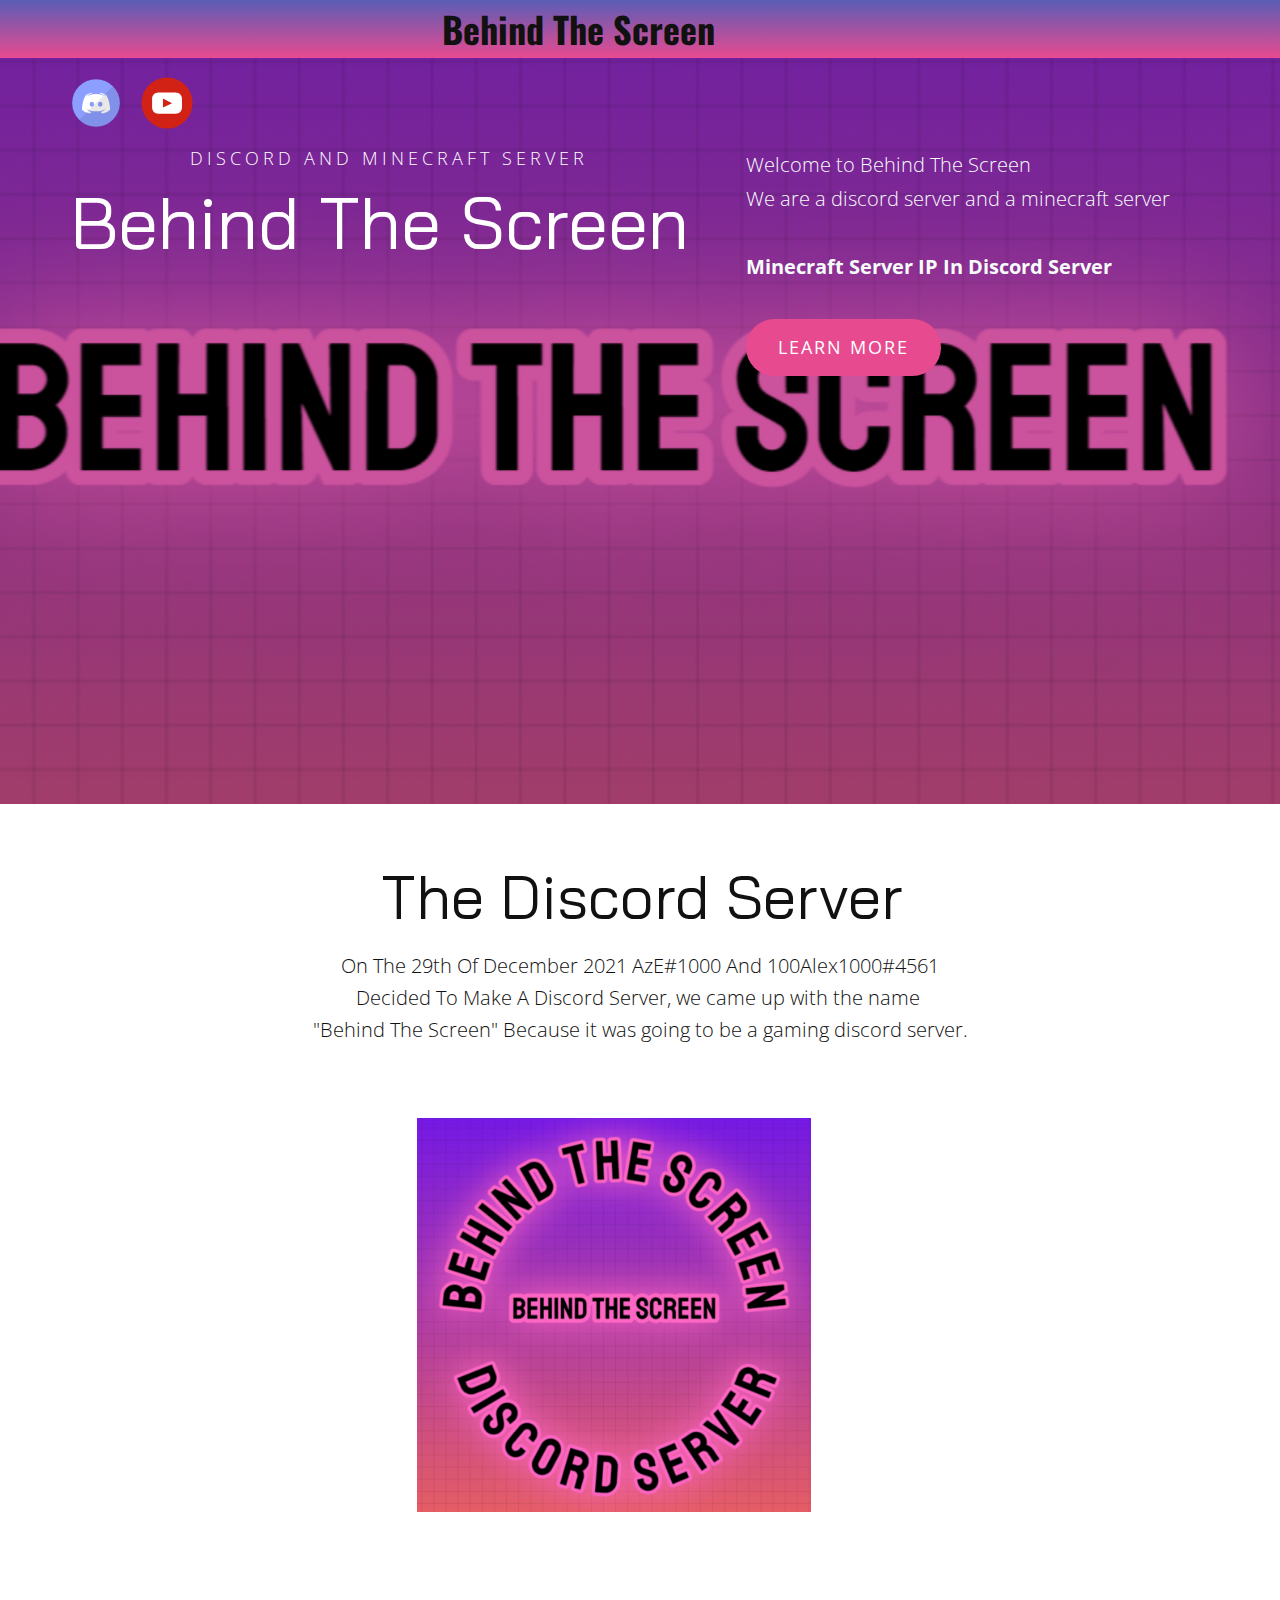
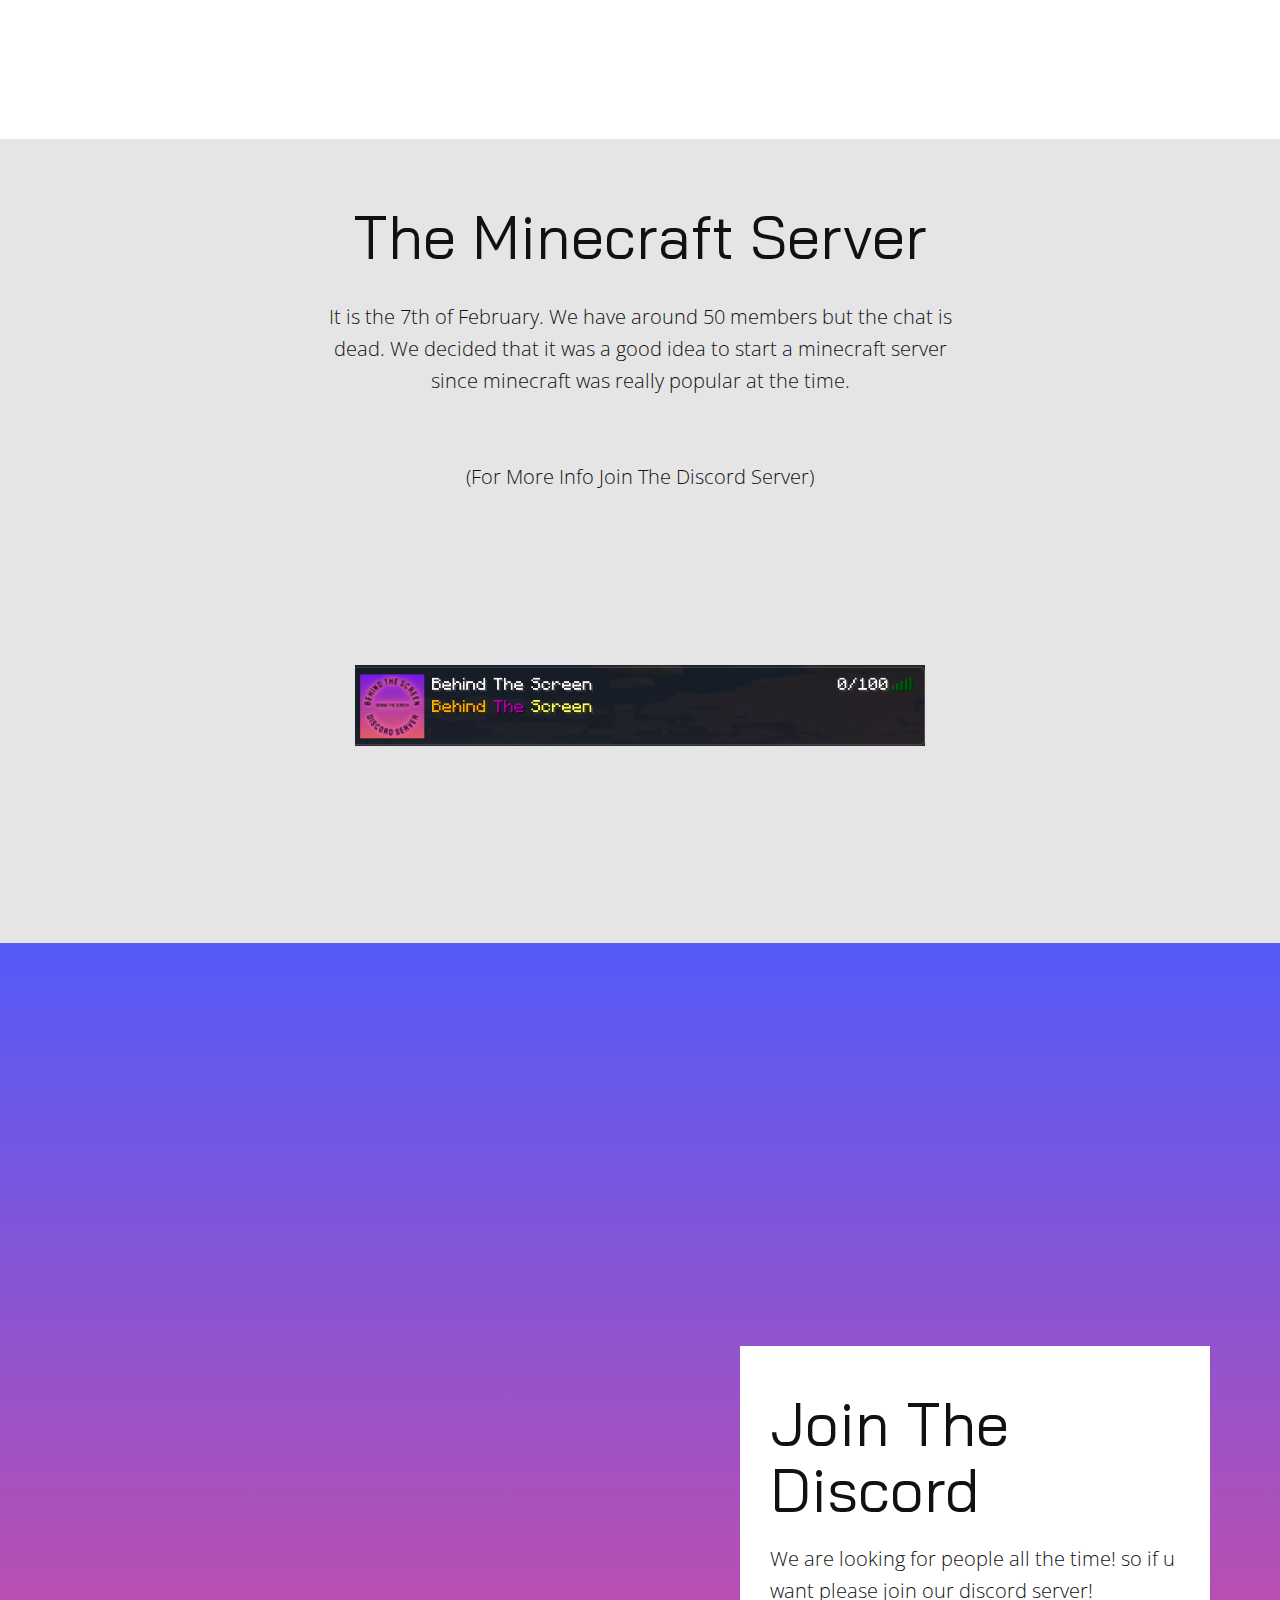
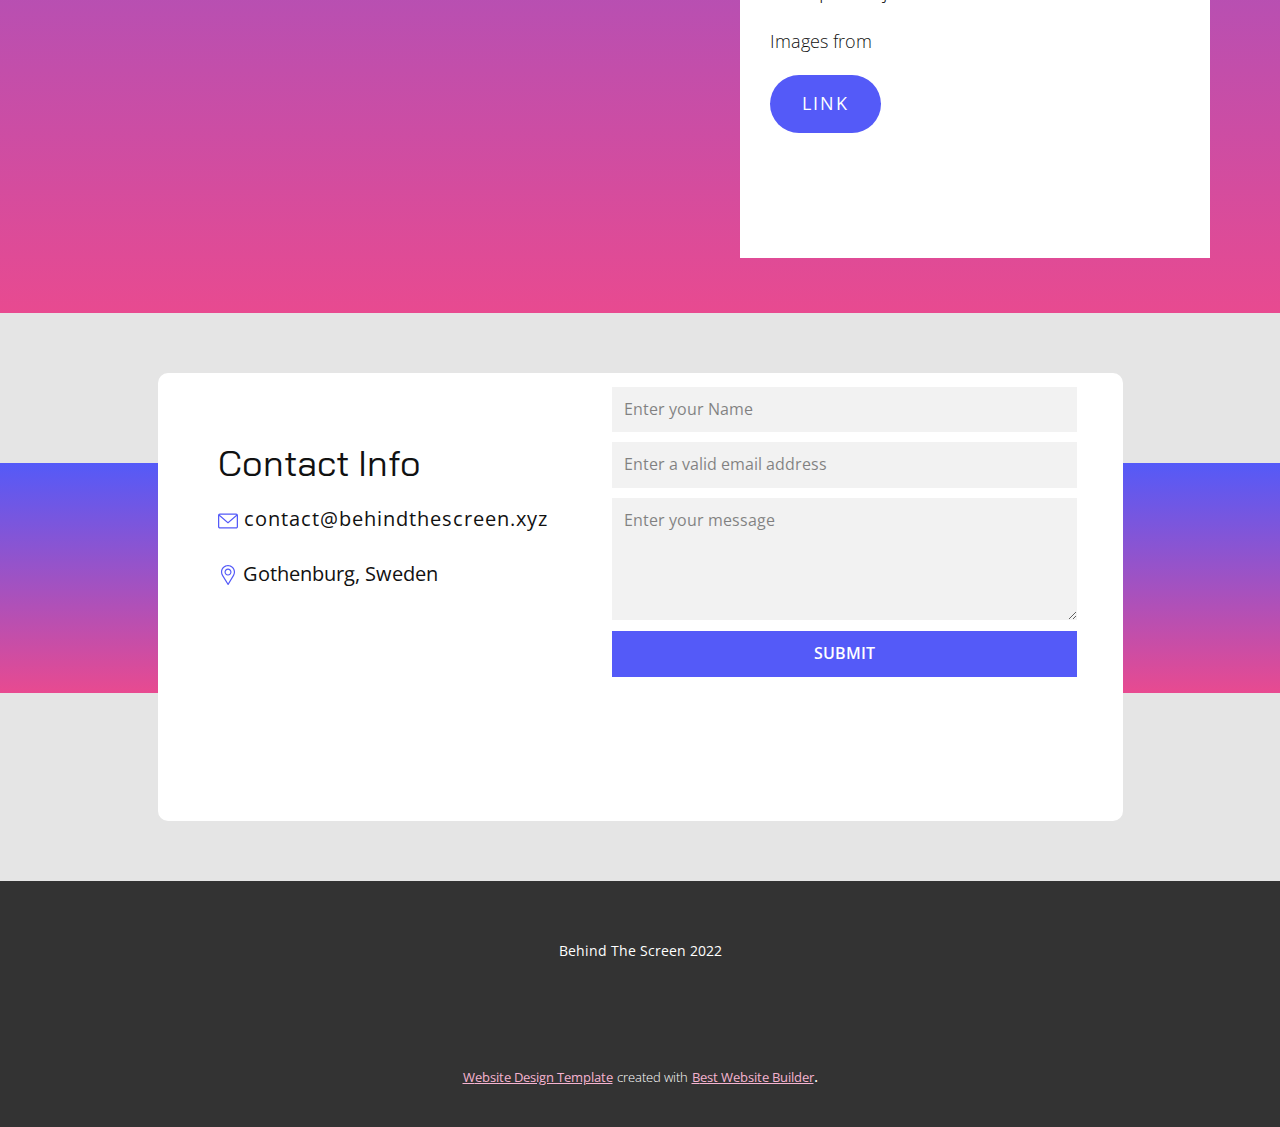
<file: index.html>
<!DOCTYPE html>
<html style="font-size: 16px;">
  <head>
    <meta name="viewport" content="width=device-width, initial-scale=1.0">
    <meta charset="utf-8">
    <meta name="keywords" content="We live to turn great ideas, Key Features, What We Do, Our Portfolio">
    <meta name="description" content="">
    <meta name="page_type" content="np-template-header-footer-from-plugin">
    <title>Home</title>
    <link rel="stylesheet" href="nicepage.css" media="screen">
<link rel="stylesheet" href="Home.css" media="screen">
    <script class="u-script" type="text/javascript" src="jquery.js" defer=""></script>
    <script class="u-script" type="text/javascript" src="nicepage.js" defer=""></script>
    <meta name="generator" content="Nicepage 4.1.0, nicepage.com">
    <link id="u-theme-google-font" rel="stylesheet" href="https://fonts.googleapis.com/css?family=Open+Sans:300,300i,400,400i,600,600i,700,700i,800,800i|Bai+Jamjuree:200,200i,300,300i,400,400i,500,500i,600,600i,700,700i">
    <link id="u-page-google-font" rel="stylesheet" href="https://fonts.googleapis.com/css?family=Oswald:200,300,400,500,600,700|Bai+Jamjuree:200,200i,300,300i,400,400i,500,500i,600,600i,700,700i">
    
    
    
    
    
    
    <script type="application/ld+json">{
		"@context": "http://schema.org",
		"@type": "Organization",
		"name": ""
}</script>
    <meta name="theme-color" content="#e84a90">
    <meta property="og:title" content="Home">
    <meta property="og:type" content="website">
  </head>
  <body data-home-page="Home.html" data-home-page-title="Home" class="u-body"><header class="u-align-center-sm u-align-center-xs u-clearfix u-gradient u-header u-header" id="sec-dd13"><div class="u-clearfix u-sheet u-sheet-1">
        <p class="u-custom-font u-font-oswald u-text u-text-1">Behind The Screen</p>
      </div></header>
    <section class="u-clearfix u-image u-shading u-section-1" id="carousel_b893" data-image-width="1100" data-image-height="505">
      <div class="u-clearfix u-sheet u-sheet-1">
        <div class="u-clearfix u-expanded-width u-gutter-0 u-layout-spacing-vertical u-layout-wrap u-layout-wrap-1">
          <div class="u-gutter-0 u-layout">
            <div class="u-layout-row">
              <div class="u-size-34-lg u-size-34-xl u-size-35-md u-size-35-sm u-size-35-xs">
                <div class="u-layout-col">
                  <div class="u-container-style u-layout-cell u-left-cell u-size-30 u-layout-cell-1">
                    <div class="u-container-layout u-container-layout-1">
                      <h6 class="u-custom-font u-text u-text-body-alt-color u-text-font u-text-1">DISCORD AND MINECRAFT SERVER</h6>
                      <h1 class="u-custom-font u-text u-title u-text-2">Behind The Screen</h1>
                    </div>
                  </div>
                  <div class="u-align-left u-container-style u-layout-cell u-left-cell u-size-30 u-layout-cell-2">
                    <div class="u-container-layout u-valign-bottom u-container-layout-2"></div>
                  </div>
                </div>
              </div>
              <div class="u-size-25-md u-size-25-sm u-size-25-xs u-size-26-lg u-size-26-xl">
                <div class="u-layout-row">
                  <div class="u-align-left u-container-style u-layout-cell u-right-cell u-size-60 u-layout-cell-3">
                    <div class="u-container-layout u-container-layout-3">
                      <p class="u-text u-text-palette-5-light-3 u-text-3">Welcome to Behind The Screen<br>We are a discord server and a minecraft server<br>
                        <br><b>Minecraft Server IP In Discord Server</b>
                      </p>
                      <a href="https://discord.com/invite/2p39tb3Rw7" class="u-border-none u-btn u-btn-round u-button-style u-color-scheme-summer-time u-color-style-multicolor-1 u-palette-1-base u-radius-50 u-btn-1">Learn more</a>
                    </div>
                  </div>
                </div>
              </div>
            </div>
          </div>
        </div>
        <div class="u-social-icons u-spacing-19 u-social-icons-1">
          <a class="u-social-url" target="_blank" data-type="Custom" title="Discord" href="https://discord.com/invite/2p39tb3Rw7"><span class="u-icon u-social-custom u-social-icon u-icon-1"><svg class="u-svg-link" preserveAspectRatio="xMidYMin slice" viewBox="0 0 24 24" style=""><use xmlns:xlink="http://www.w3.org/1999/xlink" xlink:href="#svg-b674"></use></svg><svg class="u-svg-content" viewBox="0 0 24 24" id="svg-b674"><g id="icon"><circle cx="12" cy="11.9975" fill="#8C9EFF" r="11"></circle><path d="M16.775,8.4375c0,0,-1.3612,-1.0652,-2.9688,-1.1875l-0.1449,0.2897c1.4535,0.3557,2.1203,0.8654,2.8167,1.4915c-1.2009,-0.613,-2.3866,-1.1875,-4.4531,-1.1875s-3.2523,0.5745,-4.4531,1.1875c0.6965,-0.6261,1.4897,-1.192,2.8167,-1.4915l-0.1449,-0.2897C8.5572,7.4094,7.275,8.4375,7.275,8.4375s-1.5203,2.2043,-1.7813,6.5313C7.0262,16.736,9.3531,16.75,9.3531,16.75l0.4866,-0.6487c-0.8259,-0.2871,-1.7587,-0.7998,-2.5647,-1.7263c0.9613,0.7273,2.4121,1.4844,4.75,1.4844s3.7887,-0.757,4.75,-1.4844c-0.806,0.9265,-1.7388,1.4393,-2.5647,1.7263l0.4866,0.6487c0,0,2.3269,-0.014,3.8594,-1.7813C18.2953,10.6418,16.775,8.4375,16.775,8.4375zM10.0953,13.7813c-0.5739,0,-1.0391,-0.5317,-1.0391,-1.1875s0.4652,-1.1875,1.0391,-1.1875c0.5739,0,1.0391,0.5317,1.0391,1.1875S10.6692,13.7813,10.0953,13.7813zM13.9547,13.7813c-0.5739,0,-1.0391,-0.5317,-1.0391,-1.1875s0.4652,-1.1875,1.0391,-1.1875c0.5739,0,1.0391,0.5317,1.0391,1.1875S14.5285,13.7813,13.9547,13.7813z" fill="#FFFFFF"></path><path d="M4.2218,19.7782C6.2124,21.7688,8.9624,23,12,23c6.0751,0,11,-4.9249,11,-11c0,-3.0376,-1.2312,-5.7876,-3.2218,-7.7782L4.2218,19.7782z" fill="#231F20" opacity="0.1"></path>
</g></svg></span>
          </a>
          <a class="u-social-url" target="_blank" data-type="YouTube" title="YouTube" href="https://www.youtube.com/channel/UCUdbvXeFYyjOyh3YxBvnolw"><span class="u-icon u-social-icon u-social-youtube u-icon-2"><svg class="u-svg-link" preserveAspectRatio="xMidYMin slice" viewBox="0 0 112 112" style=""><use xmlns:xlink="http://www.w3.org/1999/xlink" xlink:href="#svg-4d24"></use></svg><svg class="u-svg-content" viewBox="0 0 112 112" x="0" y="0" id="svg-4d24"><circle fill="currentColor" cx="56.1" cy="56.1" r="55"></circle><path fill="#FFFFFF" d="M74.9,33.3H37.3c-7.4,0-13.4,6-13.4,13.4v18.8c0,7.4,6,13.4,13.4,13.4h37.6c7.4,0,13.4-6,13.4-13.4V46.7 C88.3,39.3,82.3,33.3,74.9,33.3L74.9,33.3z M65.9,57l-17.6,8.4c-0.5,0.2-1-0.1-1-0.6V47.5c0-0.5,0.6-0.9,1-0.6l17.6,8.9 C66.4,56,66.4,56.8,65.9,57L65.9,57z"></path></svg></span>
          </a>
        </div>
      </div>
    </section>
    <section class="u-align-center u-clearfix u-white u-section-2" id="carousel_b13d">
      <div class="u-clearfix u-sheet u-sheet-1">
        <h2 class="u-align-center u-text u-text-default u-text-1">The Discord Server</h2>
        <p class="u-text u-text-2">On The 29th Of December 2021 AzE#1000 And 100Alex1000#4561<br>Decided To Make A Discord Server, we came up with the name&nbsp;<br>"Behind The Screen" Because it was going to be a gaming discord server.
        </p>
        <img alt="" class="u-expanded-width-md u-expanded-width-sm u-expanded-width-xs u-image u-image-default u-image-1" src="images/Screenshot140.png" data-image-width="974" data-image-height="974">
      </div>
    </section>
    <section class="u-align-center u-clearfix u-grey-10 u-section-3" id="carousel_64ac">
      <div class="u-clearfix u-sheet u-sheet-1">
        <h2 class="u-text u-text-default u-text-1">The Minecraft Server</h2>
        <p class="u-text u-text-2">It is the 7th of February. We have around 50 members but the chat is dead. We decided that it was a good idea to start a minecraft server since minecraft was really popular at the time.<br>
          <br>
          <br>(For More Info Join The Discord Server)
        </p>
        <img class="u-image u-image-contain u-image-default u-image-1" src="images/Screenshot145.png" alt="" data-image-width="666" data-image-height="95">
      </div>
    </section>
    <section class="u-clearfix u-white u-section-4" id="carousel_67e8">
      <div class="u-absolute-hcenter u-expanded u-gradient u-shape u-shape-rectangle u-shape-1"></div>
      <div class="u-align-left u-container-style u-group u-white u-group-1">
        <div class="u-container-layout u-container-layout-1">
          <h2 class="u-text u-text-1">Join The<br>Discord
          </h2>
          <p class="u-text u-text-2">We are looking for people all the time! so if u want please join our discord server!</p>
          <p class="u-text u-text-3">Images from </p>
          <a href="https://discord.com/invite/2p39tb3Rw7" class="u-btn u-btn-round u-button-style u-color-scheme-summer-time u-color-style-multicolor-1 u-palette-2-base u-radius-50 u-btn-1" target="_blank">LINK</a>
        </div>
      </div>
    </section>
    <section class="u-align-center u-clearfix u-grey-10 u-valign-middle u-section-5" id="carousel_13fe">
      <div class="u-expanded-width u-gradient u-shape u-shape-rectangle u-shape-1"></div>
      <div class="u-container-style u-group u-radius-10 u-shape-round u-white u-group-1">
        <div class="u-container-layout u-container-layout-1">
          <div class="u-expanded-width-sm u-expanded-width-xs u-form u-form-1">
            <form action="#" method="POST" class="u-clearfix u-form-spacing-10 u-form-vertical u-inner-form" style="padding: 0px;" source="custom" name="form-2">
              <div class="u-form-group u-form-name">
                <label for="name-da97" class="u-form-control-hidden u-label">Name</label>
                <input type="text" placeholder="Enter your Name" id="name-da97" name="name" class="u-border-no-bottom u-border-no-left u-border-no-right u-border-no-top u-grey-5 u-input u-input-rectangle" required="">
              </div>
              <div class="u-form-email u-form-group">
                <label for="email-da97" class="u-form-control-hidden u-label">Email</label>
                <input type="email" placeholder="Enter a valid email address" id="email-da97" name="email" class="u-border-no-bottom u-border-no-left u-border-no-right u-border-no-top u-grey-5 u-input u-input-rectangle" required="">
              </div>
              <div class="u-form-group u-form-message">
                <label for="message-da97" class="u-form-control-hidden u-label">Message</label>
                <textarea placeholder="Enter your message" rows="4" cols="50" id="message-da97" name="message" class="u-border-no-bottom u-border-no-left u-border-no-right u-border-no-top u-grey-5 u-input u-input-rectangle" required=""></textarea>
              </div>
              <div class="u-align-left u-form-group u-form-submit">
                <a href="#" class="u-border-none u-btn u-btn-submit u-button-style u-palette-2-base u-btn-1">Submit</a>
                <input type="submit" value="submit" class="u-form-control-hidden">
              </div>
              <div class="u-form-send-message u-form-send-success"> Thank you! Your message has been sent. </div>
              <div class="u-form-send-error u-form-send-message"> Unable to send your message. Please fix errors then try again. </div>
              <input type="hidden" value="" name="recaptchaResponse">
            </form>
          </div>
          <h3 class="u-text u-text-1">Contact Info</h3>
          <a href="mailto:contact@yourmail.com" class="u-active-none u-btn u-button-style u-hover-none u-none u-text-hover-palette-2-base u-btn-2"><span class="u-icon u-text-palette-2-base"><svg class="u-svg-content" viewBox="0 0 479.058 479.058" style="width: 1em; height: 1em;"><path d="m434.146 59.882h-389.234c-24.766 0-44.912 20.146-44.912 44.912v269.47c0 24.766 20.146 44.912 44.912 44.912h389.234c24.766 0 44.912-20.146 44.912-44.912v-269.47c0-24.766-20.146-44.912-44.912-44.912zm0 29.941c2.034 0 3.969.422 5.738 1.159l-200.355 173.649-200.356-173.649c1.769-.736 3.704-1.159 5.738-1.159zm0 299.411h-389.234c-8.26 0-14.971-6.71-14.971-14.971v-251.648l199.778 173.141c2.822 2.441 6.316 3.655 9.81 3.655s6.988-1.213 9.81-3.655l199.778-173.141v251.649c-.001 8.26-6.711 14.97-14.971 14.97z"></path></svg><img></span>&nbsp;contact@behindthescreen.xyz
          </a>
          <p class="u-text u-text-2"><span class="u-icon u-text-palette-2-base"><svg class="u-svg-content" viewBox="0 0 512 512" x="0px" y="0px" style="width: 1em; height: 1em;"><g><g><path d="M256,0C156.748,0,76,80.748,76,180c0,33.534,9.289,66.26,26.869,94.652l142.885,230.257    c2.737,4.411,7.559,7.091,12.745,7.091c0.04,0,0.079,0,0.119,0c5.231-0.041,10.063-2.804,12.75-7.292L410.611,272.22    C427.221,244.428,436,212.539,436,180C436,80.748,355.252,0,256,0z M384.866,256.818L258.272,468.186l-129.905-209.34    C113.734,235.214,105.8,207.95,105.8,180c0-82.71,67.49-150.2,150.2-150.2S406.1,97.29,406.1,180    C406.1,207.121,398.689,233.688,384.866,256.818z"></path>
</g>
</g><g><g><path d="M256,90c-49.626,0-90,40.374-90,90c0,49.309,39.717,90,90,90c50.903,0,90-41.233,90-90C346,130.374,305.626,90,256,90z     M256,240.2c-33.257,0-60.2-27.033-60.2-60.2c0-33.084,27.116-60.2,60.2-60.2s60.1,27.116,60.1,60.2    C316.1,212.683,289.784,240.2,256,240.2z"></path>
</g>
</g></svg><img></span>&nbsp;Gothenburg, Sweden
          </p>
        </div>
      </div>
    </section>
    
    
    <footer class="u-align-center u-clearfix u-footer u-grey-80 u-footer" id="sec-5185"><div class="u-clearfix u-sheet u-valign-middle u-sheet-1">
        <p class="u-small-text u-text u-text-variant u-text-1">Behind The Screen 2022</p>
      </div></footer>
    <section class="u-backlink u-clearfix u-grey-80">
      <a class="u-link" href="https://nicepage.com/website-design" target="_blank">
        <span>Website Design Template</span>
      </a>
      <p class="u-text">
        <span>created with</span>
      </p>
      <a class="u-link" href="https://nicepage.com/website-builder" target="_blank">
        <span>Best Website Builder</span>
      </a>. 
    </section>
  </body>
</html>
</file>
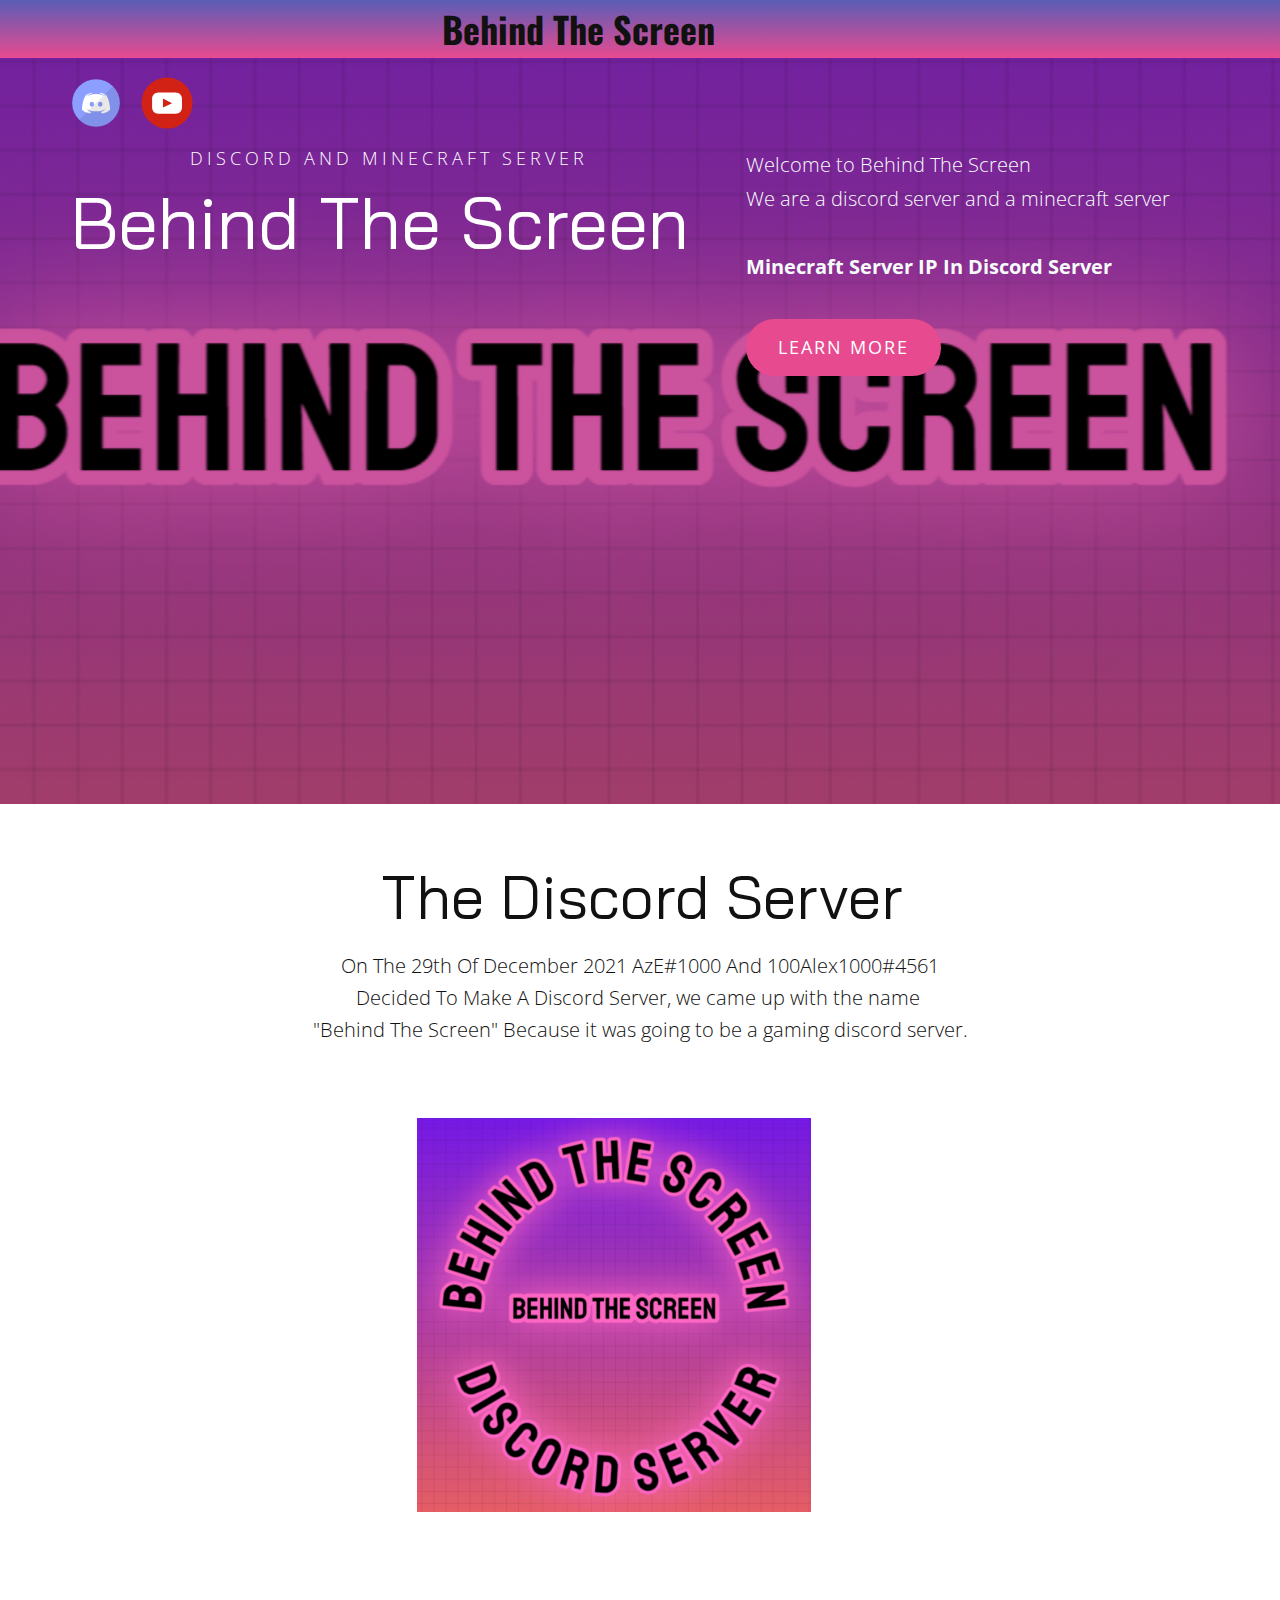
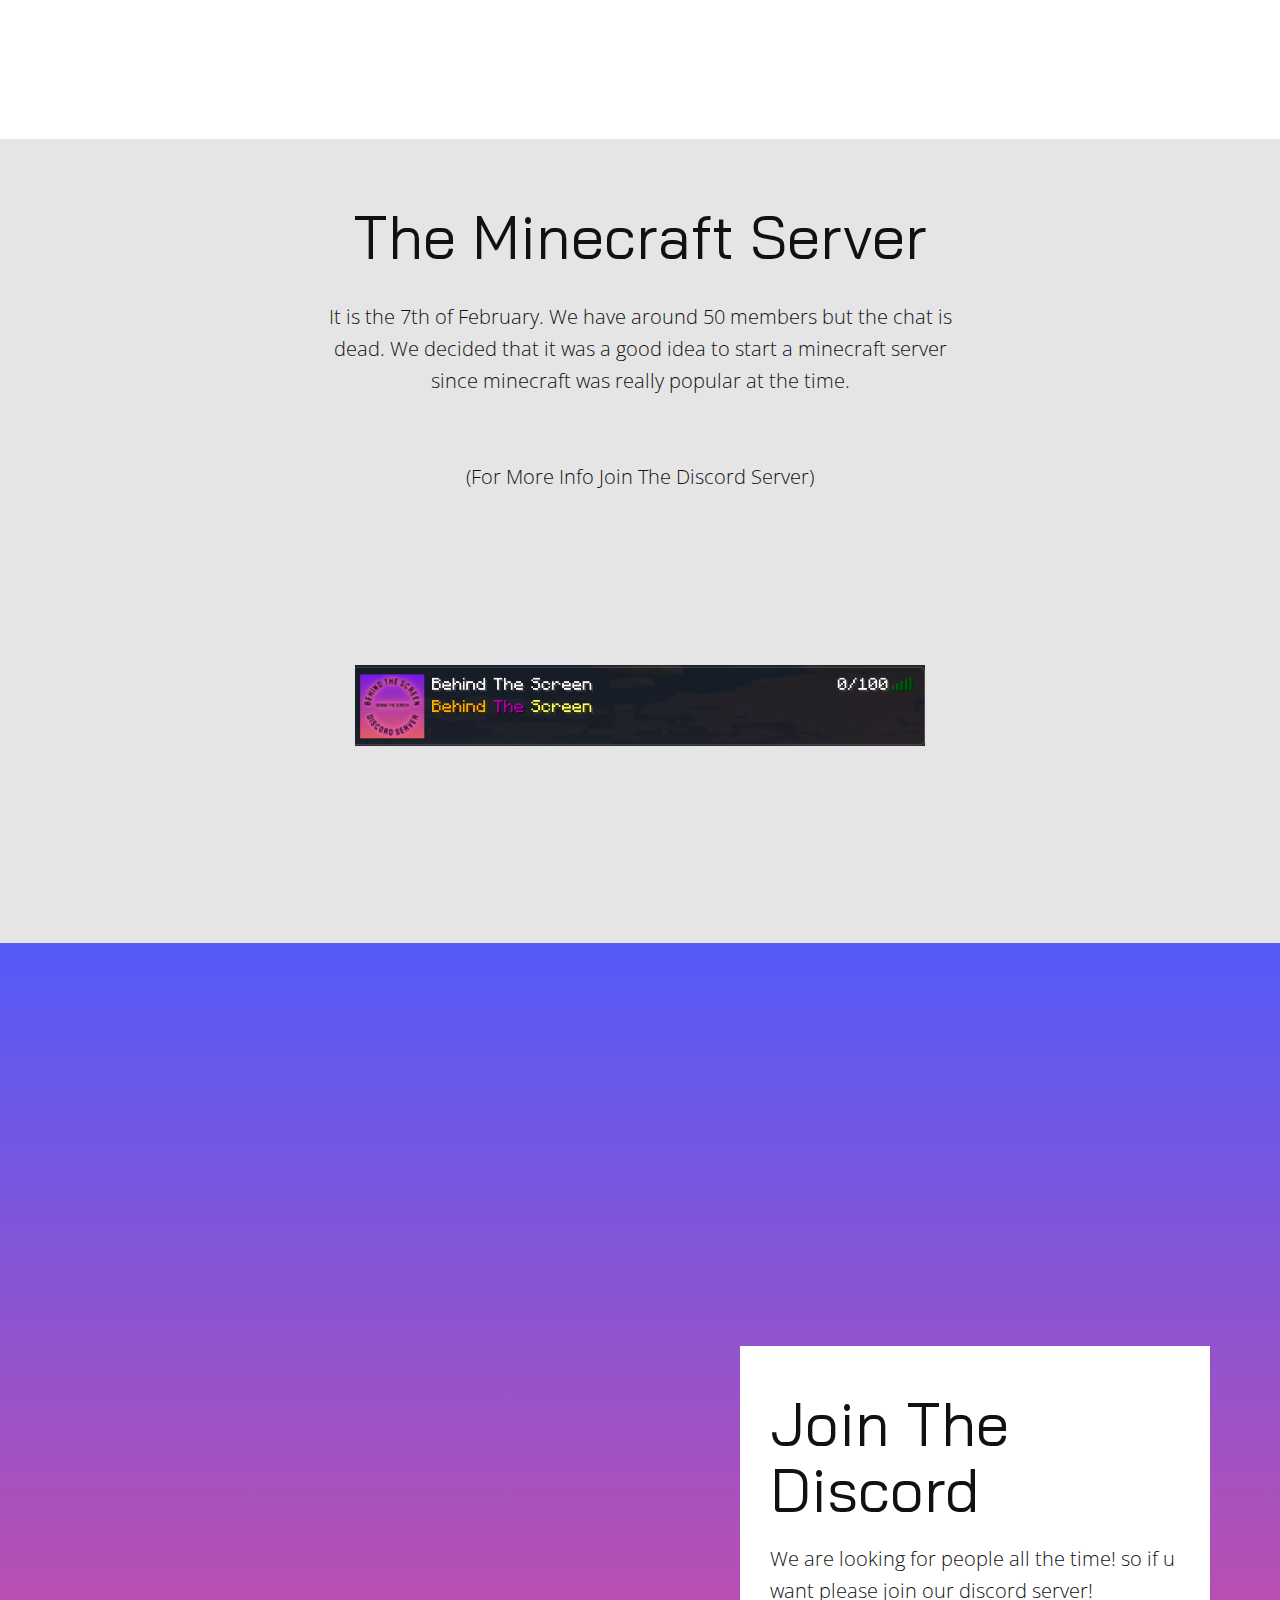
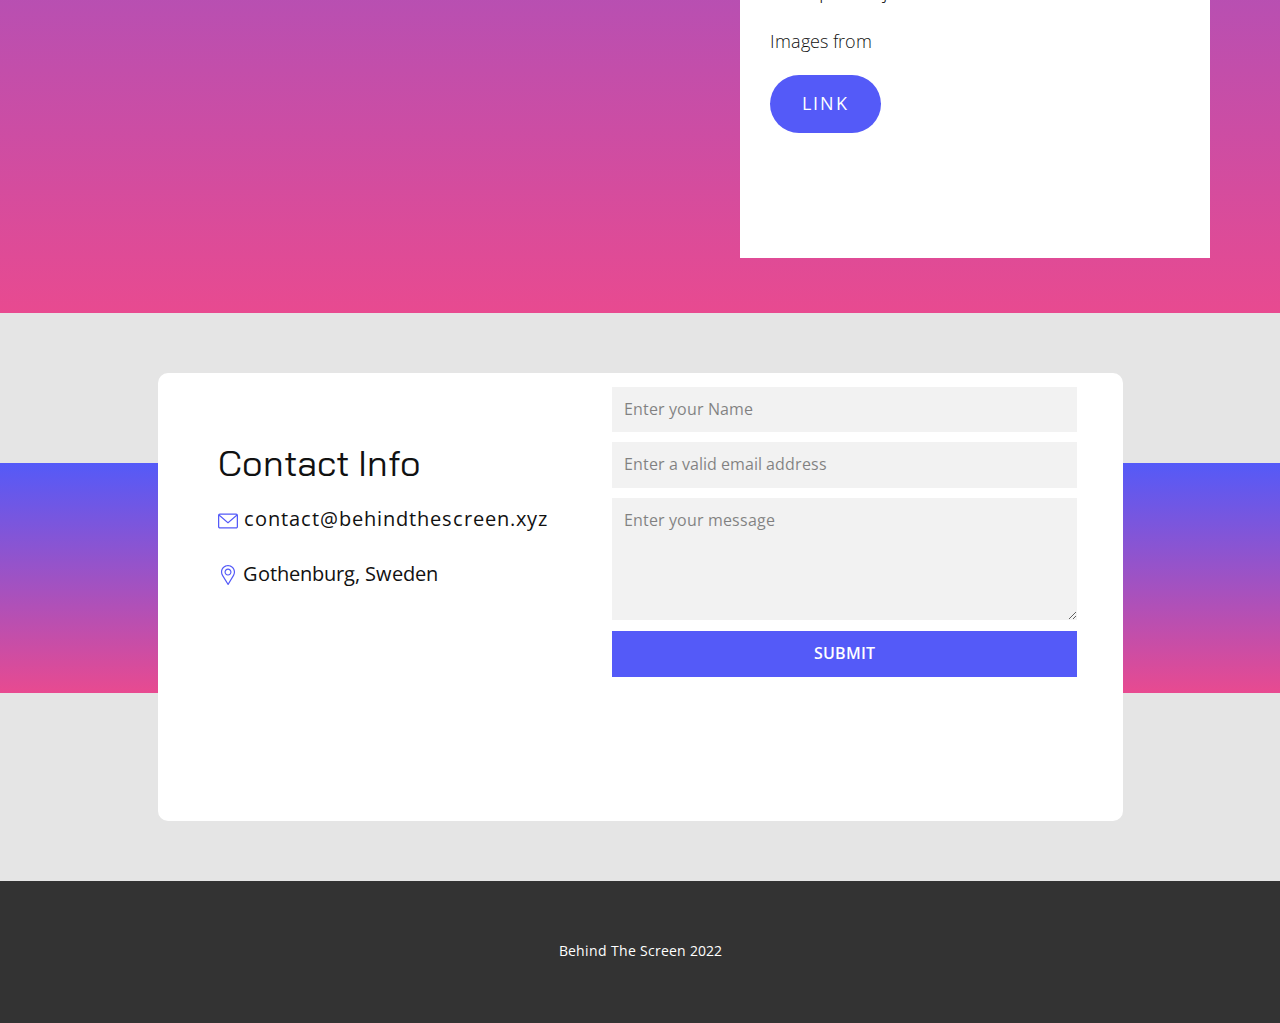
<file: Home.html>
<!DOCTYPE html>
<html style="font-size: 16px;">
  <head>
    <meta name="viewport" content="width=device-width, initial-scale=1.0">
    <meta charset="utf-8">
    <meta name="keywords" content="We live to turn great ideas, Key Features, What We Do, Our Portfolio">
    <meta name="description" content="">
    <meta name="page_type" content="np-template-header-footer-from-plugin">
    <title>Home</title>
    <link rel="stylesheet" href="nicepage.css" media="screen">
<link rel="stylesheet" href="Home.css" media="screen">
    <script class="u-script" type="text/javascript" src="jquery.js" defer=""></script>
    <script class="u-script" type="text/javascript" src="nicepage.js" defer=""></script>
    <meta name="generator" content="Nicepage 4.1.0, nicepage.com">
    <link id="u-theme-google-font" rel="stylesheet" href="https://fonts.googleapis.com/css?family=Open+Sans:300,300i,400,400i,600,600i,700,700i,800,800i|Bai+Jamjuree:200,200i,300,300i,400,400i,500,500i,600,600i,700,700i">
    <link id="u-page-google-font" rel="stylesheet" href="https://fonts.googleapis.com/css?family=Oswald:200,300,400,500,600,700|Bai+Jamjuree:200,200i,300,300i,400,400i,500,500i,600,600i,700,700i">
    
    
    
    
    
    
    <script type="application/ld+json">{
		"@context": "http://schema.org",
		"@type": "Organization",
		"name": ""
}</script>
    <meta name="theme-color" content="#e84a90">
    <meta property="og:title" content="Home">
    <meta property="og:type" content="website">
  </head>
  <body class="u-body"><header class="u-align-center-sm u-align-center-xs u-clearfix u-gradient u-header u-header" id="sec-dd13"><div class="u-clearfix u-sheet u-sheet-1">
        <p class="u-custom-font u-font-oswald u-text u-text-1">Behind The Screen</p>
      </div></header>
    <section class="u-clearfix u-image u-shading u-section-1" id="carousel_b893" data-image-width="1100" data-image-height="505">
      <div class="u-clearfix u-sheet u-sheet-1">
        <div class="u-clearfix u-expanded-width u-gutter-0 u-layout-spacing-vertical u-layout-wrap u-layout-wrap-1">
          <div class="u-gutter-0 u-layout">
            <div class="u-layout-row">
              <div class="u-size-34-lg u-size-34-xl u-size-35-md u-size-35-sm u-size-35-xs">
                <div class="u-layout-col">
                  <div class="u-container-style u-layout-cell u-left-cell u-size-30 u-layout-cell-1">
                    <div class="u-container-layout u-container-layout-1">
                      <h6 class="u-custom-font u-text u-text-body-alt-color u-text-font u-text-1">DISCORD AND MINECRAFT SERVER</h6>
                      <h1 class="u-custom-font u-text u-title u-text-2">Behind The Screen</h1>
                    </div>
                  </div>
                  <div class="u-align-left u-container-style u-layout-cell u-left-cell u-size-30 u-layout-cell-2">
                    <div class="u-container-layout u-valign-bottom u-container-layout-2"></div>
                  </div>
                </div>
              </div>
              <div class="u-size-25-md u-size-25-sm u-size-25-xs u-size-26-lg u-size-26-xl">
                <div class="u-layout-row">
                  <div class="u-align-left u-container-style u-layout-cell u-right-cell u-size-60 u-layout-cell-3">
                    <div class="u-container-layout u-container-layout-3">
                      <p class="u-text u-text-palette-5-light-3 u-text-3">Welcome to Behind The Screen<br>We are a discord server and a minecraft server<br>
                        <br><b>Minecraft Server IP In Discord Server</b>
                      </p>
                      <a href="https://discord.com/invite/2p39tb3Rw7" class="u-border-none u-btn u-btn-round u-button-style u-color-scheme-summer-time u-color-style-multicolor-1 u-palette-1-base u-radius-50 u-btn-1">Learn more</a>
                    </div>
                  </div>
                </div>
              </div>
            </div>
          </div>
        </div>
        <div class="u-social-icons u-spacing-19 u-social-icons-1">
          <a class="u-social-url" target="_blank" data-type="Custom" title="Discord" href="https://discord.com/invite/2p39tb3Rw7"><span class="u-icon u-social-custom u-social-icon u-icon-1"><svg class="u-svg-link" preserveAspectRatio="xMidYMin slice" viewBox="0 0 24 24" style=""><use xmlns:xlink="http://www.w3.org/1999/xlink" xlink:href="#svg-b674"></use></svg><svg class="u-svg-content" viewBox="0 0 24 24" id="svg-b674"><g id="icon"><circle cx="12" cy="11.9975" fill="#8C9EFF" r="11"></circle><path d="M16.775,8.4375c0,0,-1.3612,-1.0652,-2.9688,-1.1875l-0.1449,0.2897c1.4535,0.3557,2.1203,0.8654,2.8167,1.4915c-1.2009,-0.613,-2.3866,-1.1875,-4.4531,-1.1875s-3.2523,0.5745,-4.4531,1.1875c0.6965,-0.6261,1.4897,-1.192,2.8167,-1.4915l-0.1449,-0.2897C8.5572,7.4094,7.275,8.4375,7.275,8.4375s-1.5203,2.2043,-1.7813,6.5313C7.0262,16.736,9.3531,16.75,9.3531,16.75l0.4866,-0.6487c-0.8259,-0.2871,-1.7587,-0.7998,-2.5647,-1.7263c0.9613,0.7273,2.4121,1.4844,4.75,1.4844s3.7887,-0.757,4.75,-1.4844c-0.806,0.9265,-1.7388,1.4393,-2.5647,1.7263l0.4866,0.6487c0,0,2.3269,-0.014,3.8594,-1.7813C18.2953,10.6418,16.775,8.4375,16.775,8.4375zM10.0953,13.7813c-0.5739,0,-1.0391,-0.5317,-1.0391,-1.1875s0.4652,-1.1875,1.0391,-1.1875c0.5739,0,1.0391,0.5317,1.0391,1.1875S10.6692,13.7813,10.0953,13.7813zM13.9547,13.7813c-0.5739,0,-1.0391,-0.5317,-1.0391,-1.1875s0.4652,-1.1875,1.0391,-1.1875c0.5739,0,1.0391,0.5317,1.0391,1.1875S14.5285,13.7813,13.9547,13.7813z" fill="#FFFFFF"></path><path d="M4.2218,19.7782C6.2124,21.7688,8.9624,23,12,23c6.0751,0,11,-4.9249,11,-11c0,-3.0376,-1.2312,-5.7876,-3.2218,-7.7782L4.2218,19.7782z" fill="#231F20" opacity="0.1"></path>
</g></svg></span>
          </a>
          <a class="u-social-url" target="_blank" data-type="YouTube" title="YouTube" href="https://www.youtube.com/channel/UCUdbvXeFYyjOyh3YxBvnolw"><span class="u-icon u-social-icon u-social-youtube u-icon-2"><svg class="u-svg-link" preserveAspectRatio="xMidYMin slice" viewBox="0 0 112 112" style=""><use xmlns:xlink="http://www.w3.org/1999/xlink" xlink:href="#svg-4d24"></use></svg><svg class="u-svg-content" viewBox="0 0 112 112" x="0" y="0" id="svg-4d24"><circle fill="currentColor" cx="56.1" cy="56.1" r="55"></circle><path fill="#FFFFFF" d="M74.9,33.3H37.3c-7.4,0-13.4,6-13.4,13.4v18.8c0,7.4,6,13.4,13.4,13.4h37.6c7.4,0,13.4-6,13.4-13.4V46.7 C88.3,39.3,82.3,33.3,74.9,33.3L74.9,33.3z M65.9,57l-17.6,8.4c-0.5,0.2-1-0.1-1-0.6V47.5c0-0.5,0.6-0.9,1-0.6l17.6,8.9 C66.4,56,66.4,56.8,65.9,57L65.9,57z"></path></svg></span>
          </a>
        </div>
      </div>
    </section>
    <section class="u-align-center u-clearfix u-white u-section-2" id="carousel_b13d">
      <div class="u-clearfix u-sheet u-sheet-1">
        <h2 class="u-align-center u-text u-text-default u-text-1">The Discord Server</h2>
        <p class="u-text u-text-2">On The 29th Of December 2021 AzE#1000 And 100Alex1000#4561<br>Decided To Make A Discord Server, we came up with the name&nbsp;<br>"Behind The Screen" Because it was going to be a gaming discord server.
        </p>
        <img alt="" class="u-expanded-width-md u-expanded-width-sm u-expanded-width-xs u-image u-image-default u-image-1" src="images/Screenshot140.png" data-image-width="974" data-image-height="974">
      </div>
    </section>
    <section class="u-align-center u-clearfix u-grey-10 u-section-3" id="carousel_64ac">
      <div class="u-clearfix u-sheet u-sheet-1">
        <h2 class="u-text u-text-default u-text-1">The Minecraft Server</h2>
        <p class="u-text u-text-2">It is the 7th of February. We have around 50 members but the chat is dead. We decided that it was a good idea to start a minecraft server since minecraft was really popular at the time.<br>
          <br>
          <br>(For More Info Join The Discord Server)
        </p>
        <img class="u-image u-image-contain u-image-default u-image-1" src="images/Screenshot145.png" alt="" data-image-width="666" data-image-height="95">
      </div>
    </section>
    <section class="u-clearfix u-white u-section-4" id="carousel_67e8">
      <div class="u-absolute-hcenter u-expanded u-gradient u-shape u-shape-rectangle u-shape-1"></div>
      <div class="u-align-left u-container-style u-group u-white u-group-1">
        <div class="u-container-layout u-container-layout-1">
          <h2 class="u-text u-text-1">Join The<br>Discord
          </h2>
          <p class="u-text u-text-2">We are looking for people all the time! so if u want please join our discord server!</p>
          <p class="u-text u-text-3">Images from </p>
          <a href="https://discord.com/invite/2p39tb3Rw7" class="u-btn u-btn-round u-button-style u-color-scheme-summer-time u-color-style-multicolor-1 u-palette-2-base u-radius-50 u-btn-1" target="_blank">LINK</a>
        </div>
      </div>
    </section>
    <section class="u-align-center u-clearfix u-grey-10 u-valign-middle u-section-5" id="carousel_13fe">
      <div class="u-expanded-width u-gradient u-shape u-shape-rectangle u-shape-1"></div>
      <div class="u-container-style u-group u-radius-10 u-shape-round u-white u-group-1">
        <div class="u-container-layout u-container-layout-1">
          <div class="u-expanded-width-sm u-expanded-width-xs u-form u-form-1">
            <form action="#" method="POST" class="u-clearfix u-form-spacing-10 u-form-vertical u-inner-form" style="padding: 0px;" source="custom" name="form-2">
              <div class="u-form-group u-form-name">
                <label for="name-da97" class="u-form-control-hidden u-label">Name</label>
                <input type="text" placeholder="Enter your Name" id="name-da97" name="name" class="u-border-no-bottom u-border-no-left u-border-no-right u-border-no-top u-grey-5 u-input u-input-rectangle" required="">
              </div>
              <div class="u-form-email u-form-group">
                <label for="email-da97" class="u-form-control-hidden u-label">Email</label>
                <input type="email" placeholder="Enter a valid email address" id="email-da97" name="email" class="u-border-no-bottom u-border-no-left u-border-no-right u-border-no-top u-grey-5 u-input u-input-rectangle" required="">
              </div>
              <div class="u-form-group u-form-message">
                <label for="message-da97" class="u-form-control-hidden u-label">Message</label>
                <textarea placeholder="Enter your message" rows="4" cols="50" id="message-da97" name="message" class="u-border-no-bottom u-border-no-left u-border-no-right u-border-no-top u-grey-5 u-input u-input-rectangle" required=""></textarea>
              </div>
              <div class="u-align-left u-form-group u-form-submit">
                <a href="#" class="u-border-none u-btn u-btn-submit u-button-style u-palette-2-base u-btn-1">Submit</a>
                <input type="submit" value="submit" class="u-form-control-hidden">
              </div>
              <div class="u-form-send-message u-form-send-success"> Thank you! Your message has been sent. </div>
              <div class="u-form-send-error u-form-send-message"> Unable to send your message. Please fix errors then try again. </div>
              <input type="hidden" value="" name="recaptchaResponse">
            </form>
          </div>
          <h3 class="u-text u-text-1">Contact Info</h3>
          <a href="mailto:contact@yourmail.com" class="u-active-none u-btn u-button-style u-hover-none u-none u-text-hover-palette-2-base u-btn-2"><span class="u-icon u-text-palette-2-base"><svg class="u-svg-content" viewBox="0 0 479.058 479.058" style="width: 1em; height: 1em;"><path d="m434.146 59.882h-389.234c-24.766 0-44.912 20.146-44.912 44.912v269.47c0 24.766 20.146 44.912 44.912 44.912h389.234c24.766 0 44.912-20.146 44.912-44.912v-269.47c0-24.766-20.146-44.912-44.912-44.912zm0 29.941c2.034 0 3.969.422 5.738 1.159l-200.355 173.649-200.356-173.649c1.769-.736 3.704-1.159 5.738-1.159zm0 299.411h-389.234c-8.26 0-14.971-6.71-14.971-14.971v-251.648l199.778 173.141c2.822 2.441 6.316 3.655 9.81 3.655s6.988-1.213 9.81-3.655l199.778-173.141v251.649c-.001 8.26-6.711 14.97-14.971 14.97z"></path></svg><img></span>&nbsp;contact@behindthescreen.xyz
          </a>
          <p class="u-text u-text-2"><span class="u-icon u-text-palette-2-base"><svg class="u-svg-content" viewBox="0 0 512 512" x="0px" y="0px" style="width: 1em; height: 1em;"><g><g><path d="M256,0C156.748,0,76,80.748,76,180c0,33.534,9.289,66.26,26.869,94.652l142.885,230.257    c2.737,4.411,7.559,7.091,12.745,7.091c0.04,0,0.079,0,0.119,0c5.231-0.041,10.063-2.804,12.75-7.292L410.611,272.22    C427.221,244.428,436,212.539,436,180C436,80.748,355.252,0,256,0z M384.866,256.818L258.272,468.186l-129.905-209.34    C113.734,235.214,105.8,207.95,105.8,180c0-82.71,67.49-150.2,150.2-150.2S406.1,97.29,406.1,180    C406.1,207.121,398.689,233.688,384.866,256.818z"></path>
</g>
</g><g><g><path d="M256,90c-49.626,0-90,40.374-90,90c0,49.309,39.717,90,90,90c50.903,0,90-41.233,90-90C346,130.374,305.626,90,256,90z     M256,240.2c-33.257,0-60.2-27.033-60.2-60.2c0-33.084,27.116-60.2,60.2-60.2s60.1,27.116,60.1,60.2    C316.1,212.683,289.784,240.2,256,240.2z"></path>
</g>
</g></svg><img></span>&nbsp;Gothenburg, Sweden
          </p>
        </div>
      </div>
    </section>
    
    
    <footer class="u-align-center u-clearfix u-footer u-grey-80 u-footer" id="sec-5185"><div class="u-clearfix u-sheet u-valign-middle u-sheet-1">
        <p class="u-small-text u-text u-text-variant u-text-1">Behind The Screen 2022</p>
      </div></footer>
    
  </body>
</html>
</file>
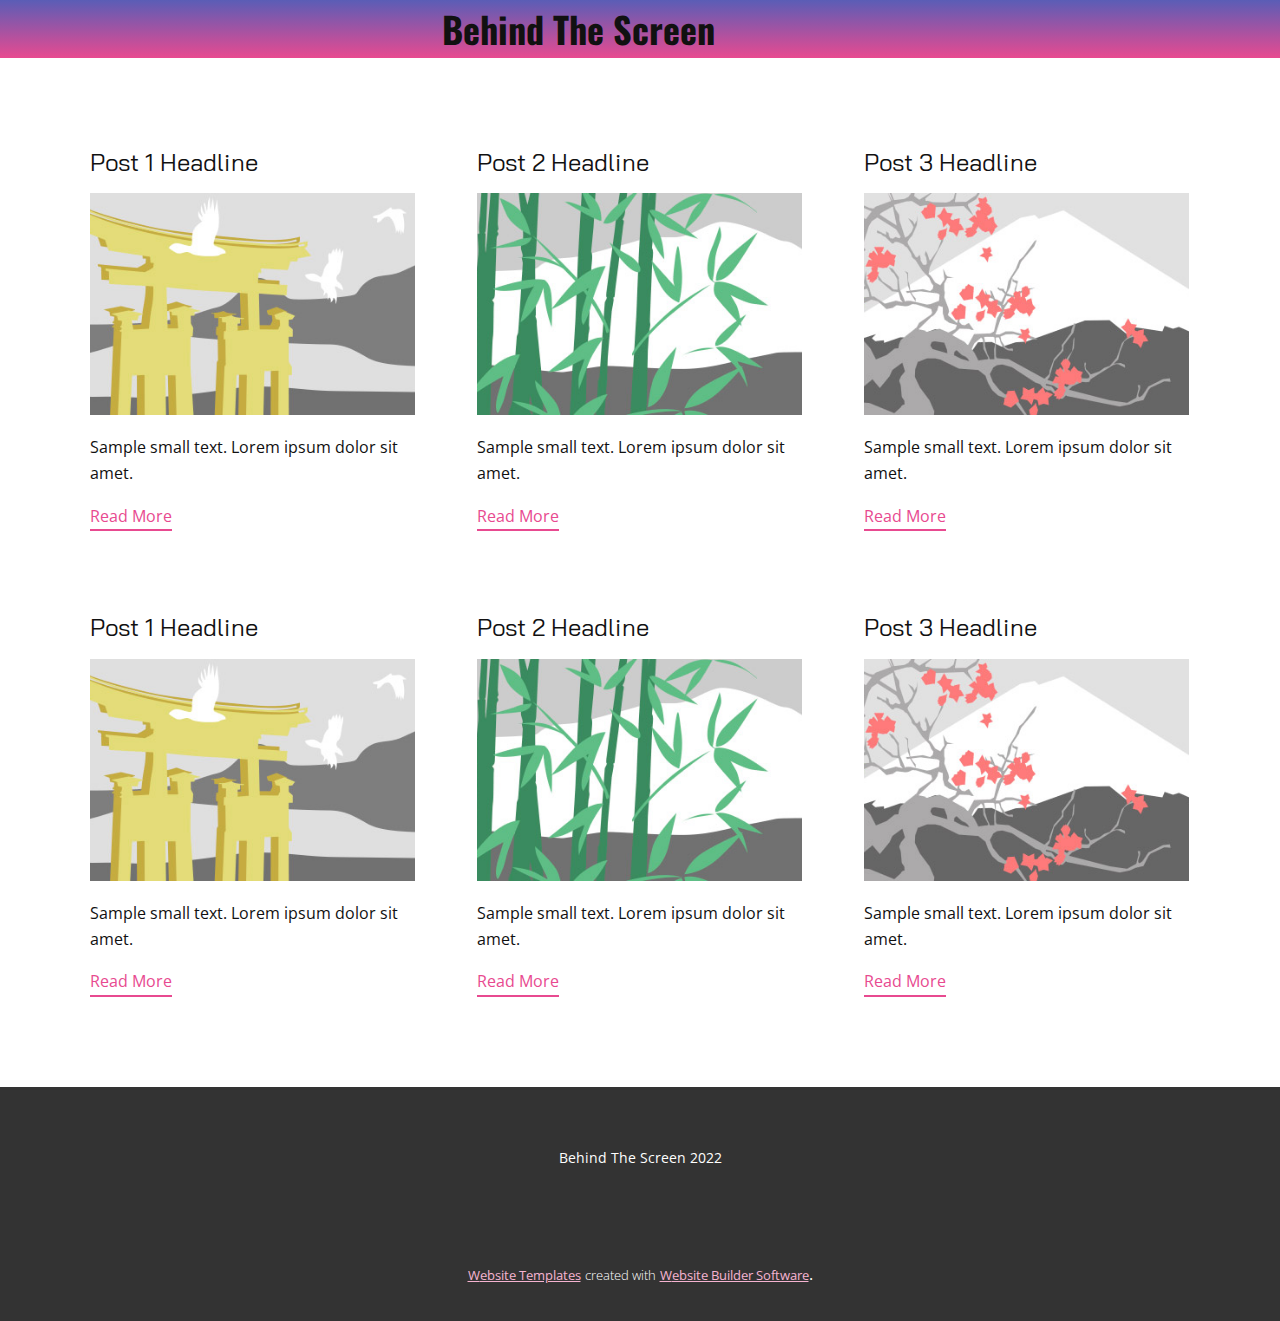
<file: blog/blog.html>
<html style="font-size: 16px;"><head>
    <meta name="viewport" content="width=device-width, initial-scale=1.0">
    <meta charset="utf-8">
    <meta name="keywords" content="">
    <meta name="description" content="">
    <meta name="page_type" content="np-template-header-footer-from-plugin">
    <title>Blog Template</title>
    <link rel="stylesheet" href="../nicepage.css" media="screen">
<link rel="stylesheet" href="../Blog-Template.css" media="screen">
    <script class="u-script" type="text/javascript" src="../jquery.js" defer=""></script>
    <script class="u-script" type="text/javascript" src="../nicepage.js" defer=""></script>
    <meta name="generator" content="Nicepage 4.1.0, nicepage.com">
    <link id="u-theme-google-font" rel="stylesheet" href="https://fonts.googleapis.com/css?family=Open+Sans:300,300i,400,400i,600,600i,700,700i,800,800i|Bai+Jamjuree:200,200i,300,300i,400,400i,500,500i,600,600i,700,700i">
    <link id="u-page-google-font" rel="stylesheet" href="https://fonts.googleapis.com/css?family=Oswald:200,300,400,500,600,700">
    
    
    <script type="application/ld+json">{
		"@context": "http://schema.org",
		"@type": "Organization",
		"name": ""
}</script>
    <meta name="theme-color" content="#e84a90">
  </head>
  <body class="u-body"><header class="u-align-center-sm u-align-center-xs u-clearfix u-gradient u-header u-header" id="sec-dd13"><div class="u-clearfix u-sheet u-sheet-1">
        <p class="u-custom-font u-font-oswald u-text u-text-1">Behind The Screen</p>
      </div></header>
    <section class="u-clearfix u-section-1" id="sec-35bb">
      <div class="u-clearfix u-sheet u-valign-middle u-sheet-1"><!--blog--><!--blog_options_json--><!--{"type":"Recent","source":"","tags":"","count":""}--><!--/blog_options_json-->
        <div class="u-blog u-expanded-width u-repeater u-repeater-1"><!--blog_post-->
          <div class="u-blog-post u-container-style u-repeater-item u-white u-repeater-item-1">
            <div class="u-container-layout u-similar-container u-valign-top u-container-layout-1"><!--blog_post_header-->
              <h4 class="u-blog-control u-text u-text-1">
                <a class="u-post-header-link" href="../blog/post-5.html"><!--blog_post_header_content-->Post 1 Headline<!--/blog_post_header_content--></a>
              </h4><!--/blog_post_header--><!--blog_post_image-->
              <a class="u-post-header-link" href="../blog/post-5.html"><img alt="" class="u-blog-control u-expanded-width u-image u-image-default u-image-1" src="[data-uri]"></a><!--/blog_post_image--><!--blog_post_content-->
              <div class="u-blog-control u-post-content u-text u-text-2 fr-view">Sample small text. Lorem ipsum dolor sit amet.</div><!--/blog_post_content--><!--blog_post_readmore-->
              <a href="../blog/post-5.html" class="u-blog-control u-border-2 u-border-palette-1-base u-btn u-btn-rectangle u-button-style u-none u-btn-1"><!--blog_post_readmore_content--><!--options_json--><!--{"content":""}--><!--/options_json-->Read More<!--/blog_post_readmore_content--></a><!--/blog_post_readmore-->
            </div>
          </div><div class="u-blog-post u-container-style u-repeater-item u-video-cover u-white">
            <div class="u-container-layout u-similar-container u-valign-top u-container-layout-2"><!--blog_post_header-->
              <h4 class="u-blog-control u-text u-text-3">
                <a class="u-post-header-link" href="../blog/post-4.html"><!--blog_post_header_content-->Post 2 Headline<!--/blog_post_header_content--></a>
              </h4><!--/blog_post_header--><!--blog_post_image-->
              <a class="u-post-header-link" href="../blog/post-4.html"><img alt="" class="u-blog-control u-expanded-width u-image u-image-default u-image-2" src="[data-uri]"></a><!--/blog_post_image--><!--blog_post_content-->
              <div class="u-blog-control u-post-content u-text u-text-4 fr-view">Sample small text. Lorem ipsum dolor sit amet.</div><!--/blog_post_content--><!--blog_post_readmore-->
              <a href="../blog/post-4.html" class="u-blog-control u-border-2 u-border-palette-1-base u-btn u-btn-rectangle u-button-style u-none u-btn-2"><!--blog_post_readmore_content--><!--options_json--><!--{"content":""}--><!--/options_json-->Read More<!--/blog_post_readmore_content--></a><!--/blog_post_readmore-->
            </div>
          </div><div class="u-blog-post u-container-style u-repeater-item u-video-cover u-white">
            <div class="u-container-layout u-similar-container u-valign-top u-container-layout-3"><!--blog_post_header-->
              <h4 class="u-blog-control u-text u-text-5">
                <a class="u-post-header-link" href="../blog/post-3.html"><!--blog_post_header_content-->Post 3 Headline<!--/blog_post_header_content--></a>
              </h4><!--/blog_post_header--><!--blog_post_image-->
              <a class="u-post-header-link" href="../blog/post-3.html"><img alt="" class="u-blog-control u-expanded-width u-image u-image-default u-image-3" src="[data-uri]"></a><!--/blog_post_image--><!--blog_post_content-->
              <div class="u-blog-control u-post-content u-text u-text-6 fr-view">Sample small text. Lorem ipsum dolor sit amet.</div><!--/blog_post_content--><!--blog_post_readmore-->
              <a href="../blog/post-3.html" class="u-blog-control u-border-2 u-border-palette-1-base u-btn u-btn-rectangle u-button-style u-none u-btn-3"><!--blog_post_readmore_content--><!--options_json--><!--{"content":""}--><!--/options_json-->Read More<!--/blog_post_readmore_content--></a><!--/blog_post_readmore-->
            </div>
          </div><div class="u-blog-post u-container-style u-repeater-item u-white u-repeater-item-1">
            <div class="u-container-layout u-similar-container u-valign-top u-container-layout-1"><!--blog_post_header-->
              <h4 class="u-blog-control u-text u-text-1">
                <a class="u-post-header-link" href="../blog/post-2.html"><!--blog_post_header_content-->Post 1 Headline<!--/blog_post_header_content--></a>
              </h4><!--/blog_post_header--><!--blog_post_image-->
              <a class="u-post-header-link" href="../blog/post-2.html"><img alt="" class="u-blog-control u-expanded-width u-image u-image-default u-image-1" src="[data-uri]"></a><!--/blog_post_image--><!--blog_post_content-->
              <div class="u-blog-control u-post-content u-text u-text-2 fr-view">Sample small text. Lorem ipsum dolor sit amet.</div><!--/blog_post_content--><!--blog_post_readmore-->
              <a href="../blog/post-2.html" class="u-blog-control u-border-2 u-border-palette-1-base u-btn u-btn-rectangle u-button-style u-none u-btn-1"><!--blog_post_readmore_content--><!--options_json--><!--{"content":""}--><!--/options_json-->Read More<!--/blog_post_readmore_content--></a><!--/blog_post_readmore-->
            </div>
          </div><div class="u-blog-post u-container-style u-repeater-item u-video-cover u-white">
            <div class="u-container-layout u-similar-container u-valign-top u-container-layout-2"><!--blog_post_header-->
              <h4 class="u-blog-control u-text u-text-3">
                <a class="u-post-header-link" href="../blog/post-1.html"><!--blog_post_header_content-->Post 2 Headline<!--/blog_post_header_content--></a>
              </h4><!--/blog_post_header--><!--blog_post_image-->
              <a class="u-post-header-link" href="../blog/post-1.html"><img alt="" class="u-blog-control u-expanded-width u-image u-image-default u-image-2" src="[data-uri]"></a><!--/blog_post_image--><!--blog_post_content-->
              <div class="u-blog-control u-post-content u-text u-text-4 fr-view">Sample small text. Lorem ipsum dolor sit amet.</div><!--/blog_post_content--><!--blog_post_readmore-->
              <a href="../blog/post-1.html" class="u-blog-control u-border-2 u-border-palette-1-base u-btn u-btn-rectangle u-button-style u-none u-btn-2"><!--blog_post_readmore_content--><!--options_json--><!--{"content":""}--><!--/options_json-->Read More<!--/blog_post_readmore_content--></a><!--/blog_post_readmore-->
            </div>
          </div><div class="u-blog-post u-container-style u-repeater-item u-video-cover u-white">
            <div class="u-container-layout u-similar-container u-valign-top u-container-layout-3"><!--blog_post_header-->
              <h4 class="u-blog-control u-text u-text-5">
                <a class="u-post-header-link" href="../blog/post.html"><!--blog_post_header_content-->Post 3 Headline<!--/blog_post_header_content--></a>
              </h4><!--/blog_post_header--><!--blog_post_image-->
              <a class="u-post-header-link" href="../blog/post.html"><img alt="" class="u-blog-control u-expanded-width u-image u-image-default u-image-3" src="[data-uri]"></a><!--/blog_post_image--><!--blog_post_content-->
              <div class="u-blog-control u-post-content u-text u-text-6 fr-view">Sample small text. Lorem ipsum dolor sit amet.</div><!--/blog_post_content--><!--blog_post_readmore-->
              <a href="../blog/post.html" class="u-blog-control u-border-2 u-border-palette-1-base u-btn u-btn-rectangle u-button-style u-none u-btn-3"><!--blog_post_readmore_content--><!--options_json--><!--{"content":""}--><!--/options_json-->Read More<!--/blog_post_readmore_content--></a><!--/blog_post_readmore-->
            </div>
          </div><!--/blog_post--><!--blog_post-->
          <!--/blog_post--><!--blog_post-->
          <!--/blog_post-->
        </div><!--/blog-->
      </div>
    </section>
    
    
    <footer class="u-align-center u-clearfix u-footer u-grey-80 u-footer" id="sec-5185"><div class="u-clearfix u-sheet u-valign-middle u-sheet-1">
        <p class="u-small-text u-text u-text-variant u-text-1">Behind The Screen 2022</p>
      </div></footer>
    <section class="u-backlink u-clearfix u-grey-80">
      <a class="u-link" href="https://nicepage.com/website-templates" target="_blank">
        <span>Website Templates</span>
      </a>
      <p class="u-text">
        <span>created with</span>
      </p>
      <a class="u-link" href="" target="_blank">
        <span>Website Builder Software</span>
      </a>. 
    </section>
  
</body></html>
</file>
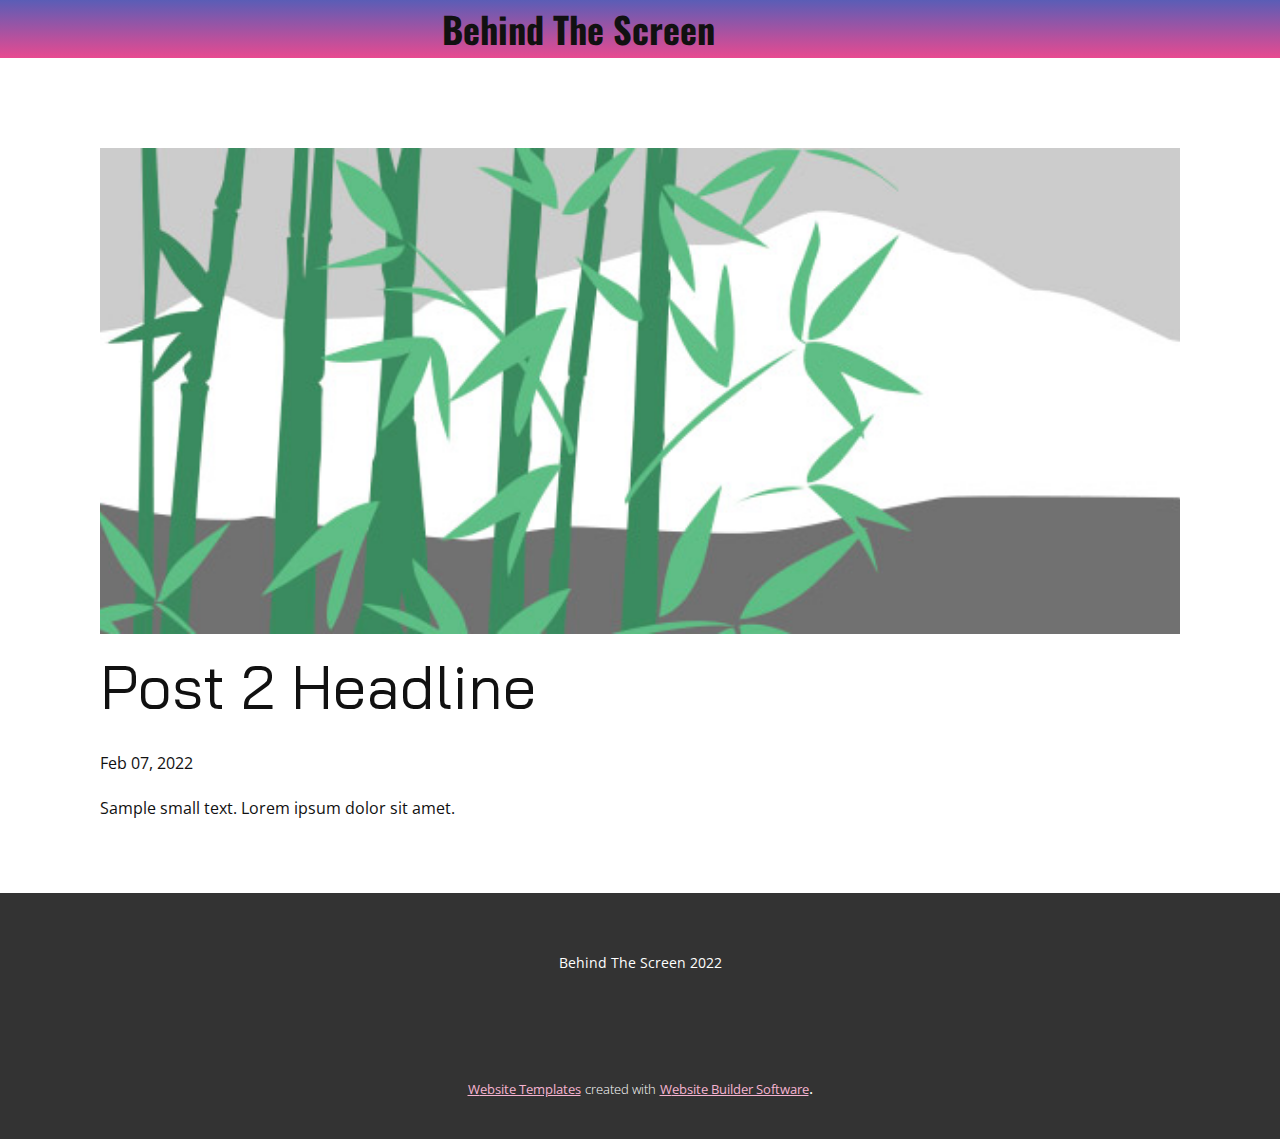
<file: blog/post-1.html>
<!doctype html>
<html style="font-size: 16px;"><head>
    <meta name="viewport" content="width=device-width, initial-scale=1.0">
    <meta charset="utf-8">
    <meta name="keywords" content="Post 1 Headline">
    <meta name="description" content="">
    <meta name="page_type" content="np-template-header-footer-from-plugin">
    <title>Post 2 Headline</title>
    <link rel="stylesheet" href="../nicepage.css" media="screen">
<link rel="stylesheet" href="../Post-Template.css" media="screen">
    <script class="u-script" type="text/javascript" src="../jquery.js" defer=""></script>
    <script class="u-script" type="text/javascript" src="../nicepage.js" defer=""></script>
    <meta name="generator" content="Nicepage 4.1.0, nicepage.com">
    <link id="u-theme-google-font" rel="stylesheet" href="https://fonts.googleapis.com/css?family=Open+Sans:300,300i,400,400i,600,600i,700,700i,800,800i|Bai+Jamjuree:200,200i,300,300i,400,400i,500,500i,600,600i,700,700i">
    <link id="u-page-google-font" rel="stylesheet" href="https://fonts.googleapis.com/css?family=Oswald:200,300,400,500,600,700">
    
    
    <script type="application/ld+json">{
		"@context": "http://schema.org",
		"@type": "Organization",
		"name": ""
}</script>
    <meta name="theme-color" content="#e84a90">
  </head>
  <body class="u-body"><header class="u-align-center-sm u-align-center-xs u-clearfix u-gradient u-header u-header" id="sec-dd13"><div class="u-clearfix u-sheet u-sheet-1">
        <p class="u-custom-font u-font-oswald u-text u-text-1">Behind The Screen</p>
      </div></header>
    <section class="u-align-center u-clearfix u-section-1" id="sec-fed5">
      <div class="u-clearfix u-sheet u-valign-middle-md u-valign-middle-sm u-valign-middle-xs u-sheet-1"><!--post_details--><!--post_details_options_json--><!--{"source":""}--><!--/post_details_options_json--><!--blog_post-->
        <div class="u-container-style u-expanded-width u-post-details u-post-details-1">
          <div class="u-container-layout u-valign-middle u-container-layout-1"><!--blog_post_image-->
            <img alt="" class="u-blog-control u-expanded-width u-image u-image-default u-image-1" src="[data-uri]"><!--/blog_post_image--><!--blog_post_header-->
            <h2 class="u-blog-control u-text u-text-1">Post 2 Headline</h2><!--/blog_post_header--><!--blog_post_metadata-->
            <div class="u-blog-control u-metadata u-metadata-1"><!--blog_post_metadata_date-->
              <span class="u-meta-date u-meta-icon">Feb 07, 2022</span><!--/blog_post_metadata_date--><!--blog_post_metadata_category-->
              <!--/blog_post_metadata_category--><!--blog_post_metadata_comments-->
              <!--/blog_post_metadata_comments-->
            </div><!--/blog_post_metadata--><!--blog_post_content-->
            <div class="u-align-justify u-blog-control u-post-content u-text u-text-2 fr-view">
  Sample small text. Lorem ipsum dolor sit amet.
  </div><!--/blog_post_content-->
          </div>
        </div><!--/blog_post--><!--/post_details-->
      </div>
    </section>
    
    
    <footer class="u-align-center u-clearfix u-footer u-grey-80 u-footer" id="sec-5185"><div class="u-clearfix u-sheet u-valign-middle u-sheet-1">
        <p class="u-small-text u-text u-text-variant u-text-1">Behind The Screen 2022</p>
      </div></footer>
    <section class="u-backlink u-clearfix u-grey-80">
      <a class="u-link" href="https://nicepage.com/website-templates" target="_blank">
        <span>Website Templates</span>
      </a>
      <p class="u-text">
        <span>created with</span>
      </p>
      <a class="u-link" href="" target="_blank">
        <span>Website Builder Software</span>
      </a>. 
    </section>
  
</body></html>
</file>
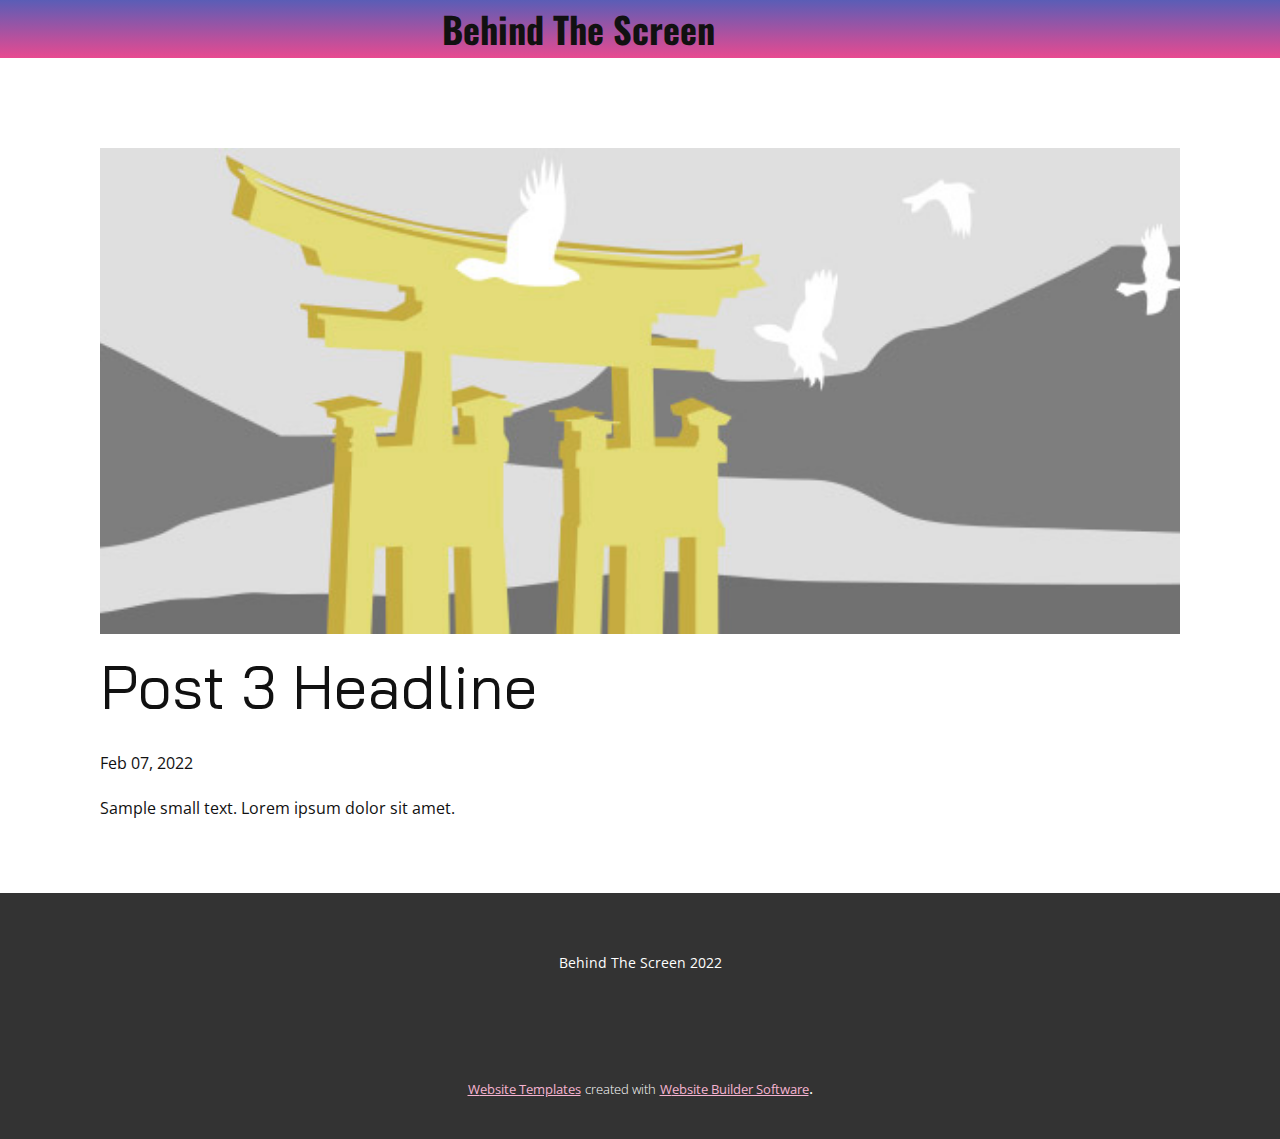
<file: blog/post-2.html>
<!doctype html>
<html style="font-size: 16px;"><head>
    <meta name="viewport" content="width=device-width, initial-scale=1.0">
    <meta charset="utf-8">
    <meta name="keywords" content="Post 1 Headline">
    <meta name="description" content="">
    <meta name="page_type" content="np-template-header-footer-from-plugin">
    <title>Post 3 Headline</title>
    <link rel="stylesheet" href="../nicepage.css" media="screen">
<link rel="stylesheet" href="../Post-Template.css" media="screen">
    <script class="u-script" type="text/javascript" src="../jquery.js" defer=""></script>
    <script class="u-script" type="text/javascript" src="../nicepage.js" defer=""></script>
    <meta name="generator" content="Nicepage 4.1.0, nicepage.com">
    <link id="u-theme-google-font" rel="stylesheet" href="https://fonts.googleapis.com/css?family=Open+Sans:300,300i,400,400i,600,600i,700,700i,800,800i|Bai+Jamjuree:200,200i,300,300i,400,400i,500,500i,600,600i,700,700i">
    <link id="u-page-google-font" rel="stylesheet" href="https://fonts.googleapis.com/css?family=Oswald:200,300,400,500,600,700">
    
    
    <script type="application/ld+json">{
		"@context": "http://schema.org",
		"@type": "Organization",
		"name": ""
}</script>
    <meta name="theme-color" content="#e84a90">
  </head>
  <body class="u-body"><header class="u-align-center-sm u-align-center-xs u-clearfix u-gradient u-header u-header" id="sec-dd13"><div class="u-clearfix u-sheet u-sheet-1">
        <p class="u-custom-font u-font-oswald u-text u-text-1">Behind The Screen</p>
      </div></header>
    <section class="u-align-center u-clearfix u-section-1" id="sec-fed5">
      <div class="u-clearfix u-sheet u-valign-middle-md u-valign-middle-sm u-valign-middle-xs u-sheet-1"><!--post_details--><!--post_details_options_json--><!--{"source":""}--><!--/post_details_options_json--><!--blog_post-->
        <div class="u-container-style u-expanded-width u-post-details u-post-details-1">
          <div class="u-container-layout u-valign-middle u-container-layout-1"><!--blog_post_image-->
            <img alt="" class="u-blog-control u-expanded-width u-image u-image-default u-image-1" src="[data-uri]"><!--/blog_post_image--><!--blog_post_header-->
            <h2 class="u-blog-control u-text u-text-1">Post 3 Headline</h2><!--/blog_post_header--><!--blog_post_metadata-->
            <div class="u-blog-control u-metadata u-metadata-1"><!--blog_post_metadata_date-->
              <span class="u-meta-date u-meta-icon">Feb 07, 2022</span><!--/blog_post_metadata_date--><!--blog_post_metadata_category-->
              <!--/blog_post_metadata_category--><!--blog_post_metadata_comments-->
              <!--/blog_post_metadata_comments-->
            </div><!--/blog_post_metadata--><!--blog_post_content-->
            <div class="u-align-justify u-blog-control u-post-content u-text u-text-2 fr-view">
  Sample small text. Lorem ipsum dolor sit amet.
  </div><!--/blog_post_content-->
          </div>
        </div><!--/blog_post--><!--/post_details-->
      </div>
    </section>
    
    
    <footer class="u-align-center u-clearfix u-footer u-grey-80 u-footer" id="sec-5185"><div class="u-clearfix u-sheet u-valign-middle u-sheet-1">
        <p class="u-small-text u-text u-text-variant u-text-1">Behind The Screen 2022</p>
      </div></footer>
    <section class="u-backlink u-clearfix u-grey-80">
      <a class="u-link" href="https://nicepage.com/website-templates" target="_blank">
        <span>Website Templates</span>
      </a>
      <p class="u-text">
        <span>created with</span>
      </p>
      <a class="u-link" href="" target="_blank">
        <span>Website Builder Software</span>
      </a>. 
    </section>
  
</body></html>
</file>
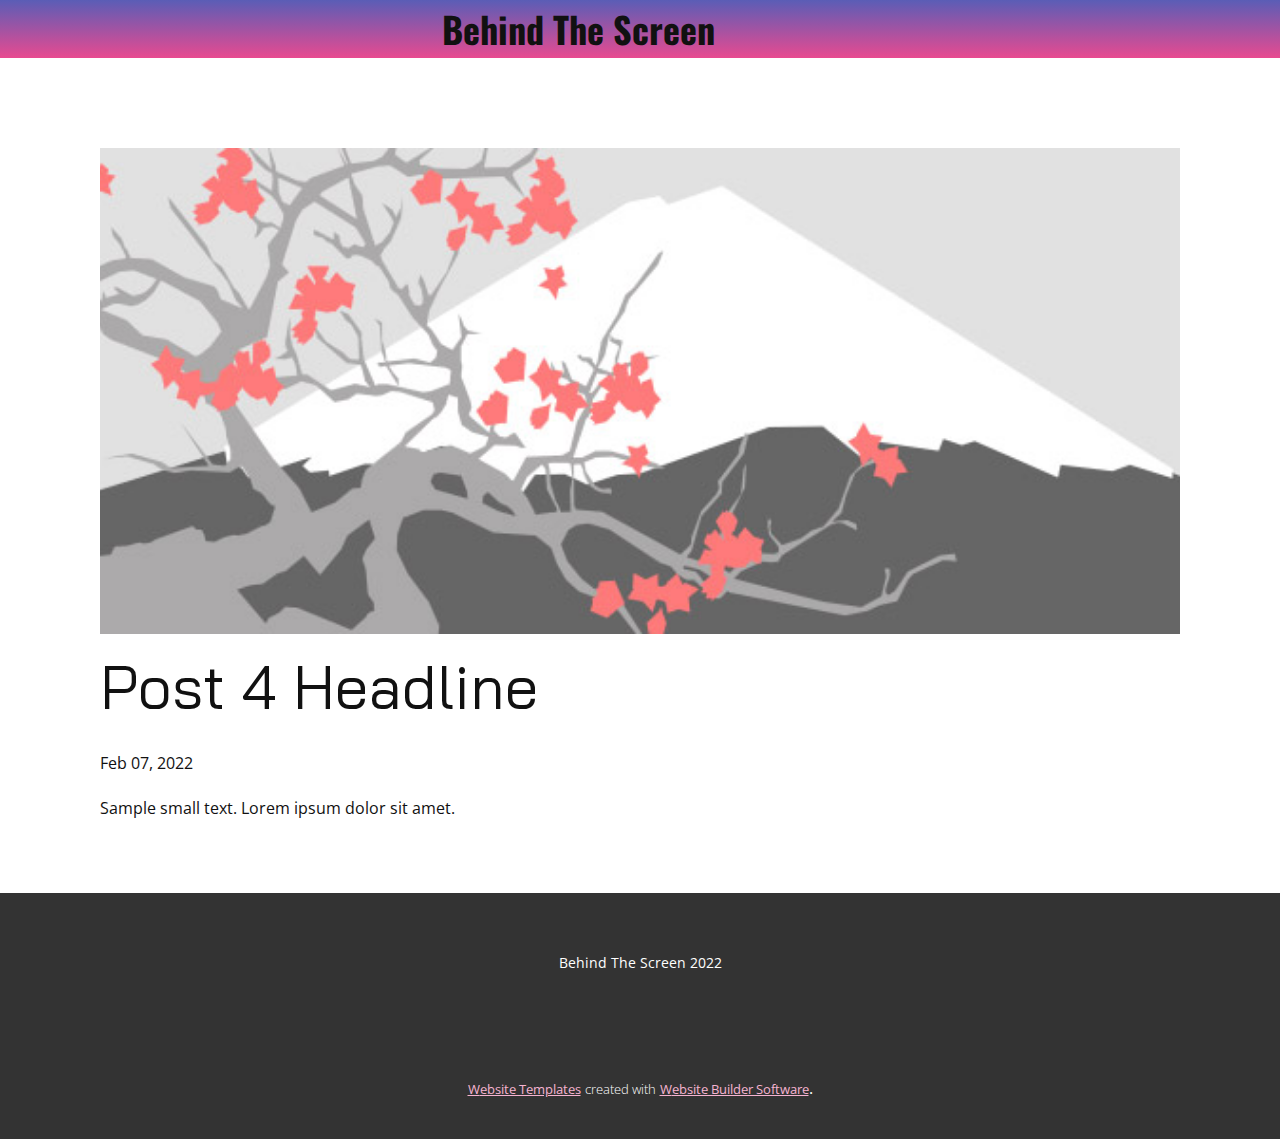
<file: blog/post-3.html>
<!doctype html>
<html style="font-size: 16px;"><head>
    <meta name="viewport" content="width=device-width, initial-scale=1.0">
    <meta charset="utf-8">
    <meta name="keywords" content="Post 1 Headline">
    <meta name="description" content="">
    <meta name="page_type" content="np-template-header-footer-from-plugin">
    <title>Post 4 Headline</title>
    <link rel="stylesheet" href="../nicepage.css" media="screen">
<link rel="stylesheet" href="../Post-Template.css" media="screen">
    <script class="u-script" type="text/javascript" src="../jquery.js" defer=""></script>
    <script class="u-script" type="text/javascript" src="../nicepage.js" defer=""></script>
    <meta name="generator" content="Nicepage 4.1.0, nicepage.com">
    <link id="u-theme-google-font" rel="stylesheet" href="https://fonts.googleapis.com/css?family=Open+Sans:300,300i,400,400i,600,600i,700,700i,800,800i|Bai+Jamjuree:200,200i,300,300i,400,400i,500,500i,600,600i,700,700i">
    <link id="u-page-google-font" rel="stylesheet" href="https://fonts.googleapis.com/css?family=Oswald:200,300,400,500,600,700">
    
    
    <script type="application/ld+json">{
		"@context": "http://schema.org",
		"@type": "Organization",
		"name": ""
}</script>
    <meta name="theme-color" content="#e84a90">
  </head>
  <body class="u-body"><header class="u-align-center-sm u-align-center-xs u-clearfix u-gradient u-header u-header" id="sec-dd13"><div class="u-clearfix u-sheet u-sheet-1">
        <p class="u-custom-font u-font-oswald u-text u-text-1">Behind The Screen</p>
      </div></header>
    <section class="u-align-center u-clearfix u-section-1" id="sec-fed5">
      <div class="u-clearfix u-sheet u-valign-middle-md u-valign-middle-sm u-valign-middle-xs u-sheet-1"><!--post_details--><!--post_details_options_json--><!--{"source":""}--><!--/post_details_options_json--><!--blog_post-->
        <div class="u-container-style u-expanded-width u-post-details u-post-details-1">
          <div class="u-container-layout u-valign-middle u-container-layout-1"><!--blog_post_image-->
            <img alt="" class="u-blog-control u-expanded-width u-image u-image-default u-image-1" src="[data-uri]"><!--/blog_post_image--><!--blog_post_header-->
            <h2 class="u-blog-control u-text u-text-1">Post 4 Headline</h2><!--/blog_post_header--><!--blog_post_metadata-->
            <div class="u-blog-control u-metadata u-metadata-1"><!--blog_post_metadata_date-->
              <span class="u-meta-date u-meta-icon">Feb 07, 2022</span><!--/blog_post_metadata_date--><!--blog_post_metadata_category-->
              <!--/blog_post_metadata_category--><!--blog_post_metadata_comments-->
              <!--/blog_post_metadata_comments-->
            </div><!--/blog_post_metadata--><!--blog_post_content-->
            <div class="u-align-justify u-blog-control u-post-content u-text u-text-2 fr-view">
  Sample small text. Lorem ipsum dolor sit amet.
  </div><!--/blog_post_content-->
          </div>
        </div><!--/blog_post--><!--/post_details-->
      </div>
    </section>
    
    
    <footer class="u-align-center u-clearfix u-footer u-grey-80 u-footer" id="sec-5185"><div class="u-clearfix u-sheet u-valign-middle u-sheet-1">
        <p class="u-small-text u-text u-text-variant u-text-1">Behind The Screen 2022</p>
      </div></footer>
    <section class="u-backlink u-clearfix u-grey-80">
      <a class="u-link" href="https://nicepage.com/website-templates" target="_blank">
        <span>Website Templates</span>
      </a>
      <p class="u-text">
        <span>created with</span>
      </p>
      <a class="u-link" href="" target="_blank">
        <span>Website Builder Software</span>
      </a>. 
    </section>
  
</body></html>
</file>
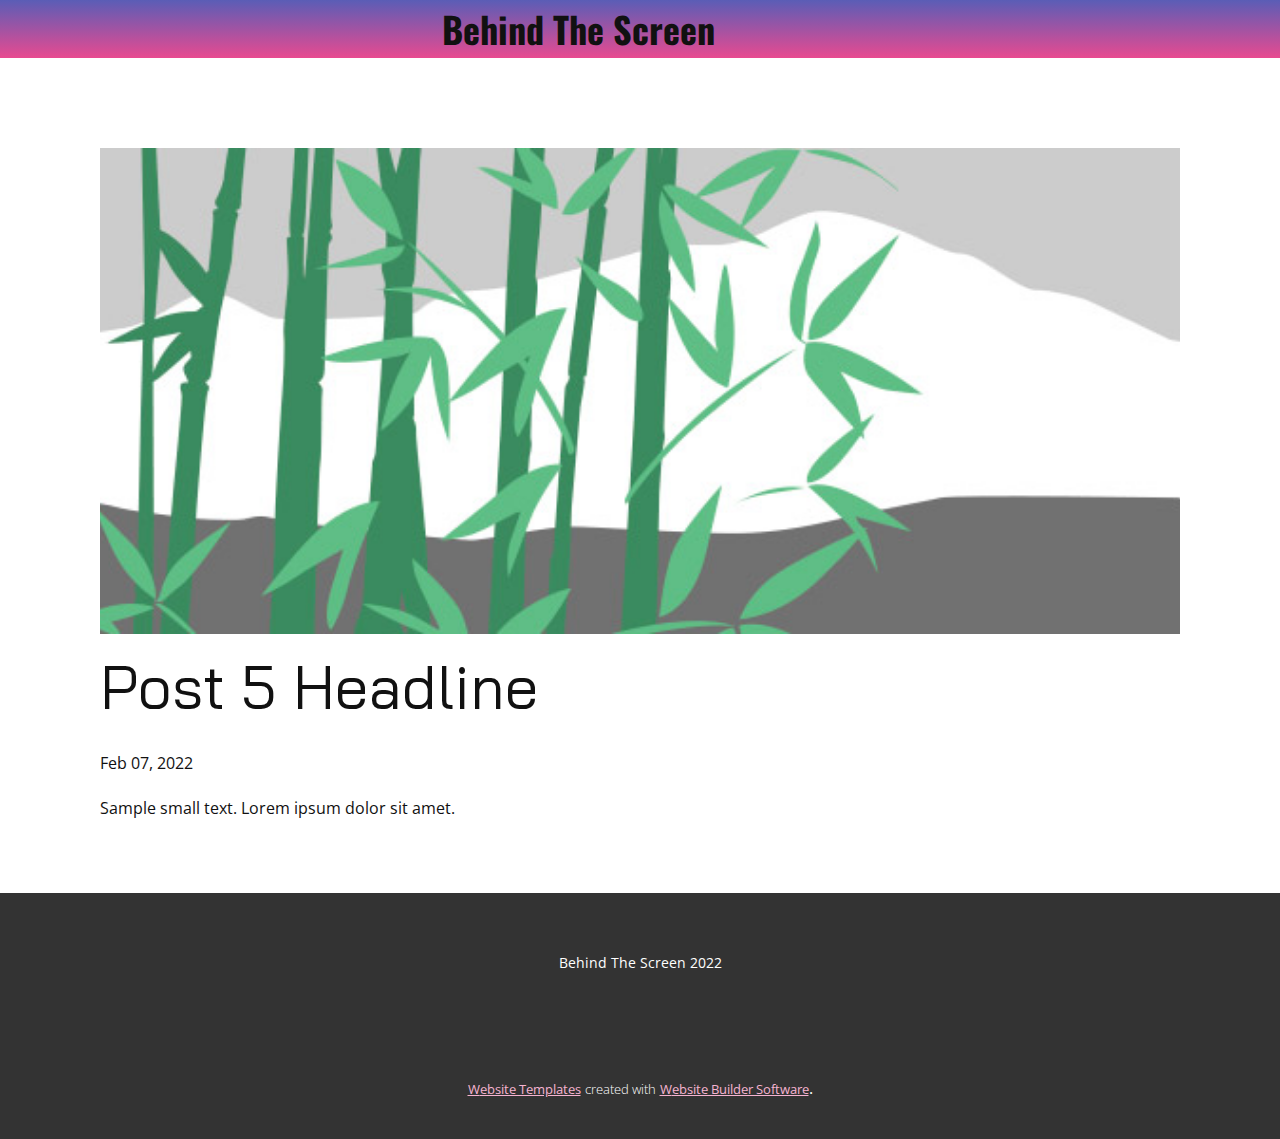
<file: blog/post-4.html>
<!doctype html>
<html style="font-size: 16px;"><head>
    <meta name="viewport" content="width=device-width, initial-scale=1.0">
    <meta charset="utf-8">
    <meta name="keywords" content="Post 1 Headline">
    <meta name="description" content="">
    <meta name="page_type" content="np-template-header-footer-from-plugin">
    <title>Post 5 Headline</title>
    <link rel="stylesheet" href="../nicepage.css" media="screen">
<link rel="stylesheet" href="../Post-Template.css" media="screen">
    <script class="u-script" type="text/javascript" src="../jquery.js" defer=""></script>
    <script class="u-script" type="text/javascript" src="../nicepage.js" defer=""></script>
    <meta name="generator" content="Nicepage 4.1.0, nicepage.com">
    <link id="u-theme-google-font" rel="stylesheet" href="https://fonts.googleapis.com/css?family=Open+Sans:300,300i,400,400i,600,600i,700,700i,800,800i|Bai+Jamjuree:200,200i,300,300i,400,400i,500,500i,600,600i,700,700i">
    <link id="u-page-google-font" rel="stylesheet" href="https://fonts.googleapis.com/css?family=Oswald:200,300,400,500,600,700">
    
    
    <script type="application/ld+json">{
		"@context": "http://schema.org",
		"@type": "Organization",
		"name": ""
}</script>
    <meta name="theme-color" content="#e84a90">
  </head>
  <body class="u-body"><header class="u-align-center-sm u-align-center-xs u-clearfix u-gradient u-header u-header" id="sec-dd13"><div class="u-clearfix u-sheet u-sheet-1">
        <p class="u-custom-font u-font-oswald u-text u-text-1">Behind The Screen</p>
      </div></header>
    <section class="u-align-center u-clearfix u-section-1" id="sec-fed5">
      <div class="u-clearfix u-sheet u-valign-middle-md u-valign-middle-sm u-valign-middle-xs u-sheet-1"><!--post_details--><!--post_details_options_json--><!--{"source":""}--><!--/post_details_options_json--><!--blog_post-->
        <div class="u-container-style u-expanded-width u-post-details u-post-details-1">
          <div class="u-container-layout u-valign-middle u-container-layout-1"><!--blog_post_image-->
            <img alt="" class="u-blog-control u-expanded-width u-image u-image-default u-image-1" src="[data-uri]"><!--/blog_post_image--><!--blog_post_header-->
            <h2 class="u-blog-control u-text u-text-1">Post 5 Headline</h2><!--/blog_post_header--><!--blog_post_metadata-->
            <div class="u-blog-control u-metadata u-metadata-1"><!--blog_post_metadata_date-->
              <span class="u-meta-date u-meta-icon">Feb 07, 2022</span><!--/blog_post_metadata_date--><!--blog_post_metadata_category-->
              <!--/blog_post_metadata_category--><!--blog_post_metadata_comments-->
              <!--/blog_post_metadata_comments-->
            </div><!--/blog_post_metadata--><!--blog_post_content-->
            <div class="u-align-justify u-blog-control u-post-content u-text u-text-2 fr-view">
  Sample small text. Lorem ipsum dolor sit amet.
  </div><!--/blog_post_content-->
          </div>
        </div><!--/blog_post--><!--/post_details-->
      </div>
    </section>
    
    
    <footer class="u-align-center u-clearfix u-footer u-grey-80 u-footer" id="sec-5185"><div class="u-clearfix u-sheet u-valign-middle u-sheet-1">
        <p class="u-small-text u-text u-text-variant u-text-1">Behind The Screen 2022</p>
      </div></footer>
    <section class="u-backlink u-clearfix u-grey-80">
      <a class="u-link" href="https://nicepage.com/website-templates" target="_blank">
        <span>Website Templates</span>
      </a>
      <p class="u-text">
        <span>created with</span>
      </p>
      <a class="u-link" href="" target="_blank">
        <span>Website Builder Software</span>
      </a>. 
    </section>
  
</body></html>
</file>
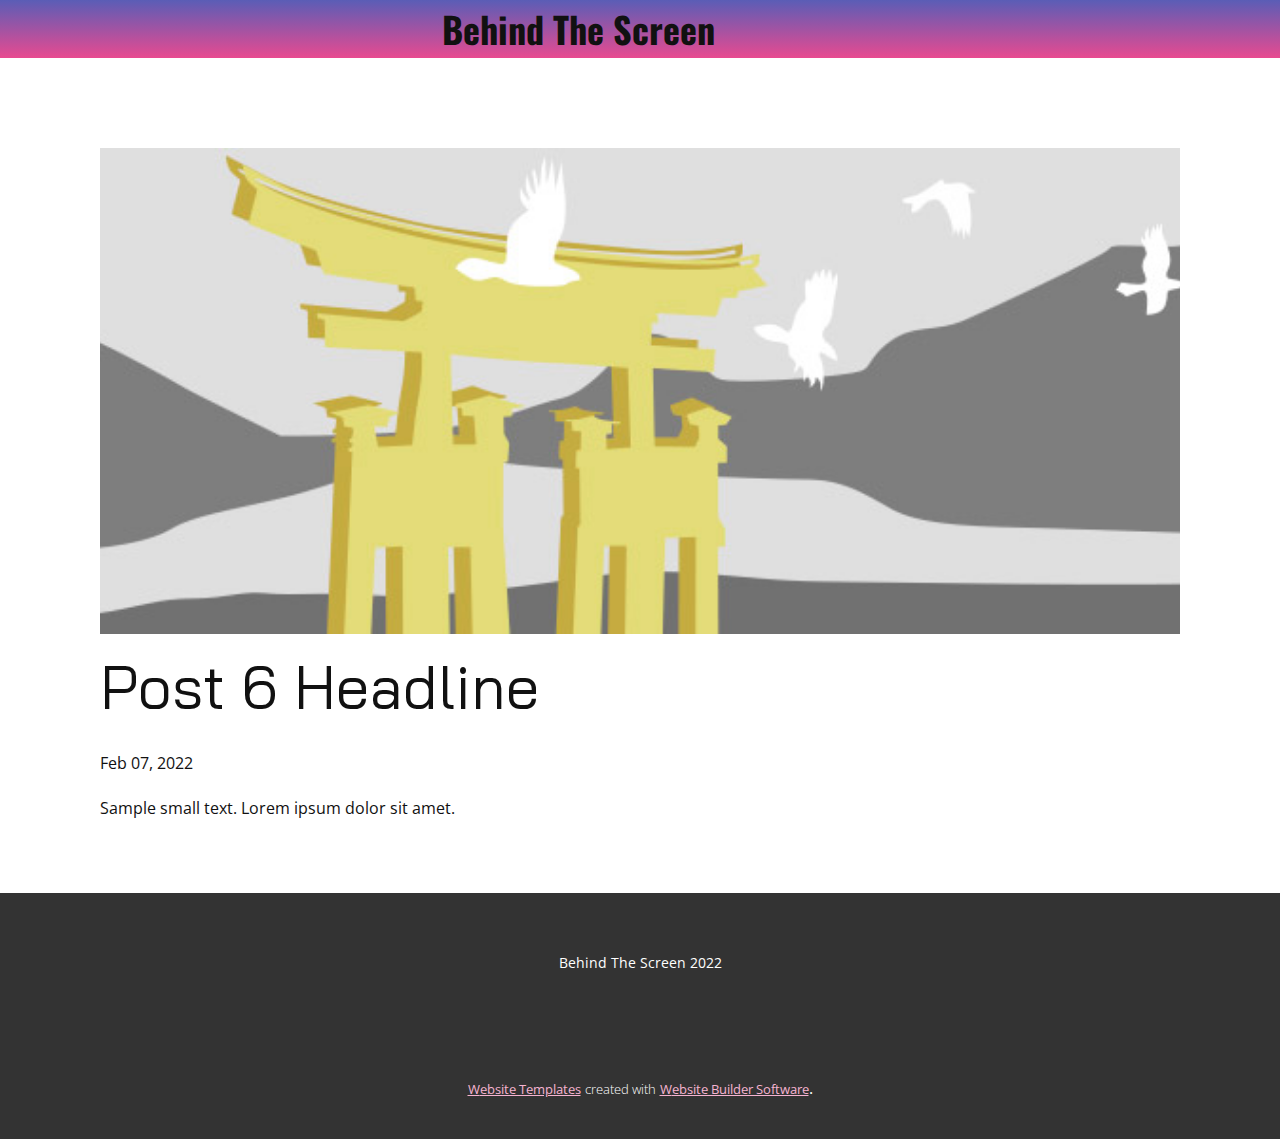
<file: blog/post-5.html>
<!doctype html>
<html style="font-size: 16px;"><head>
    <meta name="viewport" content="width=device-width, initial-scale=1.0">
    <meta charset="utf-8">
    <meta name="keywords" content="Post 1 Headline">
    <meta name="description" content="">
    <meta name="page_type" content="np-template-header-footer-from-plugin">
    <title>Post 6 Headline</title>
    <link rel="stylesheet" href="../nicepage.css" media="screen">
<link rel="stylesheet" href="../Post-Template.css" media="screen">
    <script class="u-script" type="text/javascript" src="../jquery.js" defer=""></script>
    <script class="u-script" type="text/javascript" src="../nicepage.js" defer=""></script>
    <meta name="generator" content="Nicepage 4.1.0, nicepage.com">
    <link id="u-theme-google-font" rel="stylesheet" href="https://fonts.googleapis.com/css?family=Open+Sans:300,300i,400,400i,600,600i,700,700i,800,800i|Bai+Jamjuree:200,200i,300,300i,400,400i,500,500i,600,600i,700,700i">
    <link id="u-page-google-font" rel="stylesheet" href="https://fonts.googleapis.com/css?family=Oswald:200,300,400,500,600,700">
    
    
    <script type="application/ld+json">{
		"@context": "http://schema.org",
		"@type": "Organization",
		"name": ""
}</script>
    <meta name="theme-color" content="#e84a90">
  </head>
  <body class="u-body"><header class="u-align-center-sm u-align-center-xs u-clearfix u-gradient u-header u-header" id="sec-dd13"><div class="u-clearfix u-sheet u-sheet-1">
        <p class="u-custom-font u-font-oswald u-text u-text-1">Behind The Screen</p>
      </div></header>
    <section class="u-align-center u-clearfix u-section-1" id="sec-fed5">
      <div class="u-clearfix u-sheet u-valign-middle-md u-valign-middle-sm u-valign-middle-xs u-sheet-1"><!--post_details--><!--post_details_options_json--><!--{"source":""}--><!--/post_details_options_json--><!--blog_post-->
        <div class="u-container-style u-expanded-width u-post-details u-post-details-1">
          <div class="u-container-layout u-valign-middle u-container-layout-1"><!--blog_post_image-->
            <img alt="" class="u-blog-control u-expanded-width u-image u-image-default u-image-1" src="[data-uri]"><!--/blog_post_image--><!--blog_post_header-->
            <h2 class="u-blog-control u-text u-text-1">Post 6 Headline</h2><!--/blog_post_header--><!--blog_post_metadata-->
            <div class="u-blog-control u-metadata u-metadata-1"><!--blog_post_metadata_date-->
              <span class="u-meta-date u-meta-icon">Feb 07, 2022</span><!--/blog_post_metadata_date--><!--blog_post_metadata_category-->
              <!--/blog_post_metadata_category--><!--blog_post_metadata_comments-->
              <!--/blog_post_metadata_comments-->
            </div><!--/blog_post_metadata--><!--blog_post_content-->
            <div class="u-align-justify u-blog-control u-post-content u-text u-text-2 fr-view">
  Sample small text. Lorem ipsum dolor sit amet.
  </div><!--/blog_post_content-->
          </div>
        </div><!--/blog_post--><!--/post_details-->
      </div>
    </section>
    
    
    <footer class="u-align-center u-clearfix u-footer u-grey-80 u-footer" id="sec-5185"><div class="u-clearfix u-sheet u-valign-middle u-sheet-1">
        <p class="u-small-text u-text u-text-variant u-text-1">Behind The Screen 2022</p>
      </div></footer>
    <section class="u-backlink u-clearfix u-grey-80">
      <a class="u-link" href="https://nicepage.com/website-templates" target="_blank">
        <span>Website Templates</span>
      </a>
      <p class="u-text">
        <span>created with</span>
      </p>
      <a class="u-link" href="" target="_blank">
        <span>Website Builder Software</span>
      </a>. 
    </section>
  
</body></html>
</file>
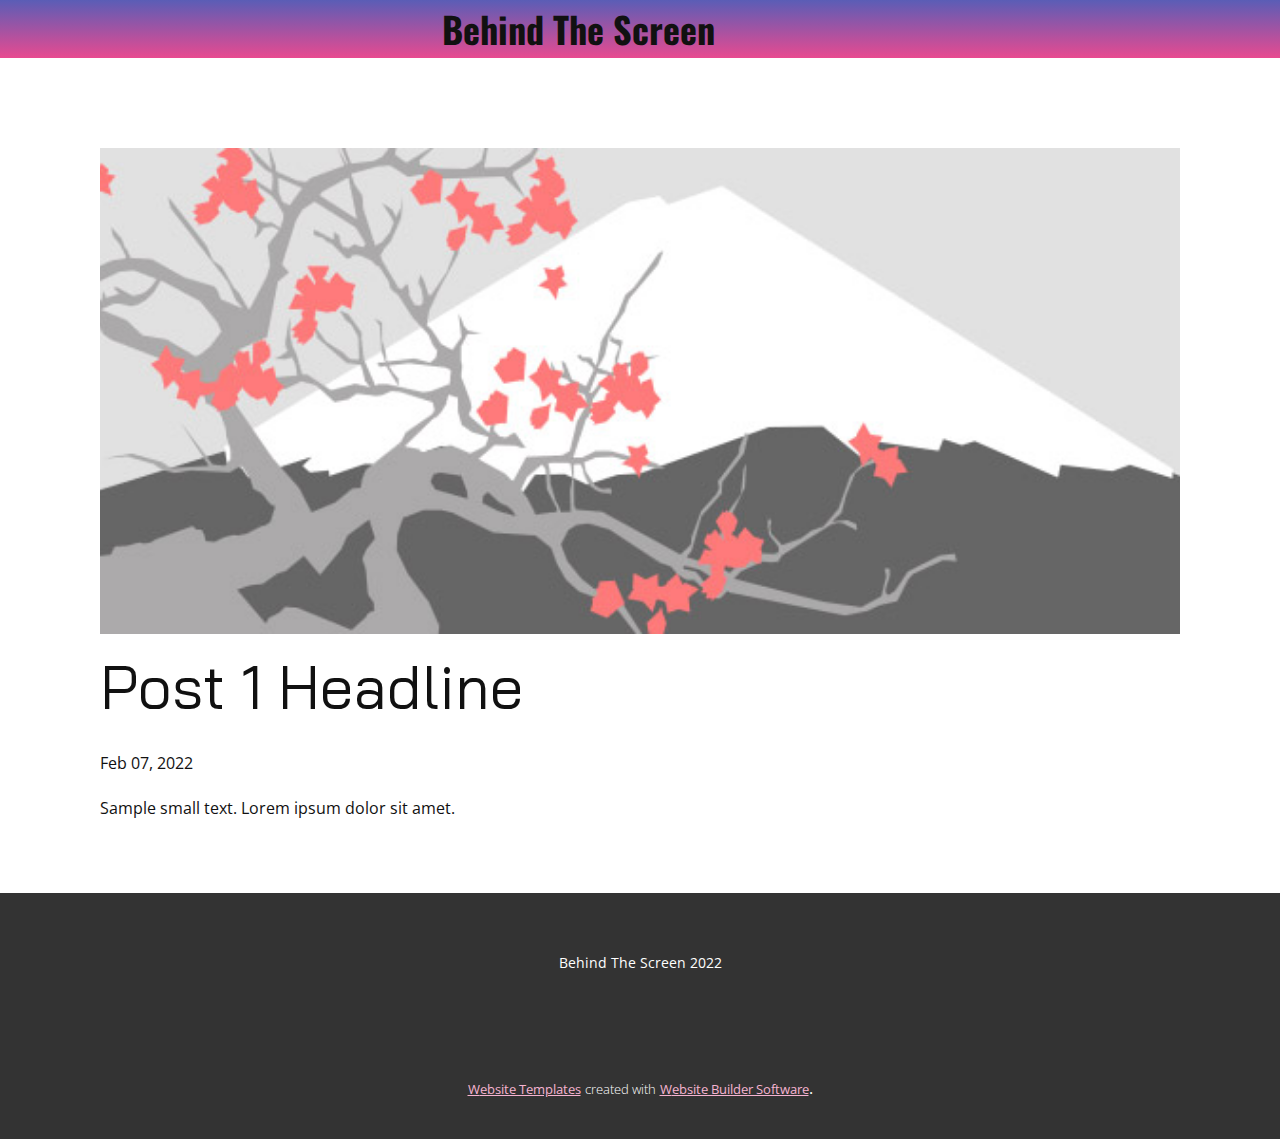
<file: blog/post.html>
<!doctype html>
<html style="font-size: 16px;"><head>
    <meta name="viewport" content="width=device-width, initial-scale=1.0">
    <meta charset="utf-8">
    <meta name="keywords" content="Post 1 Headline">
    <meta name="description" content="">
    <meta name="page_type" content="np-template-header-footer-from-plugin">
    <title>Post 1 Headline</title>
    <link rel="stylesheet" href="../nicepage.css" media="screen">
<link rel="stylesheet" href="../Post-Template.css" media="screen">
    <script class="u-script" type="text/javascript" src="../jquery.js" defer=""></script>
    <script class="u-script" type="text/javascript" src="../nicepage.js" defer=""></script>
    <meta name="generator" content="Nicepage 4.1.0, nicepage.com">
    <link id="u-theme-google-font" rel="stylesheet" href="https://fonts.googleapis.com/css?family=Open+Sans:300,300i,400,400i,600,600i,700,700i,800,800i|Bai+Jamjuree:200,200i,300,300i,400,400i,500,500i,600,600i,700,700i">
    <link id="u-page-google-font" rel="stylesheet" href="https://fonts.googleapis.com/css?family=Oswald:200,300,400,500,600,700">
    
    
    <script type="application/ld+json">{
		"@context": "http://schema.org",
		"@type": "Organization",
		"name": ""
}</script>
    <meta name="theme-color" content="#e84a90">
  </head>
  <body class="u-body"><header class="u-align-center-sm u-align-center-xs u-clearfix u-gradient u-header u-header" id="sec-dd13"><div class="u-clearfix u-sheet u-sheet-1">
        <p class="u-custom-font u-font-oswald u-text u-text-1">Behind The Screen</p>
      </div></header>
    <section class="u-align-center u-clearfix u-section-1" id="sec-fed5">
      <div class="u-clearfix u-sheet u-valign-middle-md u-valign-middle-sm u-valign-middle-xs u-sheet-1"><!--post_details--><!--post_details_options_json--><!--{"source":""}--><!--/post_details_options_json--><!--blog_post-->
        <div class="u-container-style u-expanded-width u-post-details u-post-details-1">
          <div class="u-container-layout u-valign-middle u-container-layout-1"><!--blog_post_image-->
            <img alt="" class="u-blog-control u-expanded-width u-image u-image-default u-image-1" src="[data-uri]"><!--/blog_post_image--><!--blog_post_header-->
            <h2 class="u-blog-control u-text u-text-1">Post 1 Headline</h2><!--/blog_post_header--><!--blog_post_metadata-->
            <div class="u-blog-control u-metadata u-metadata-1"><!--blog_post_metadata_date-->
              <span class="u-meta-date u-meta-icon">Feb 07, 2022</span><!--/blog_post_metadata_date--><!--blog_post_metadata_category-->
              <!--/blog_post_metadata_category--><!--blog_post_metadata_comments-->
              <!--/blog_post_metadata_comments-->
            </div><!--/blog_post_metadata--><!--blog_post_content-->
            <div class="u-align-justify u-blog-control u-post-content u-text u-text-2 fr-view">
  Sample small text. Lorem ipsum dolor sit amet.
  </div><!--/blog_post_content-->
          </div>
        </div><!--/blog_post--><!--/post_details-->
      </div>
    </section>
    
    
    <footer class="u-align-center u-clearfix u-footer u-grey-80 u-footer" id="sec-5185"><div class="u-clearfix u-sheet u-valign-middle u-sheet-1">
        <p class="u-small-text u-text u-text-variant u-text-1">Behind The Screen 2022</p>
      </div></footer>
    <section class="u-backlink u-clearfix u-grey-80">
      <a class="u-link" href="https://nicepage.com/website-templates" target="_blank">
        <span>Website Templates</span>
      </a>
      <p class="u-text">
        <span>created with</span>
      </p>
      <a class="u-link" href="" target="_blank">
        <span>Website Builder Software</span>
      </a>. 
    </section>
  
</body></html>
</file>
